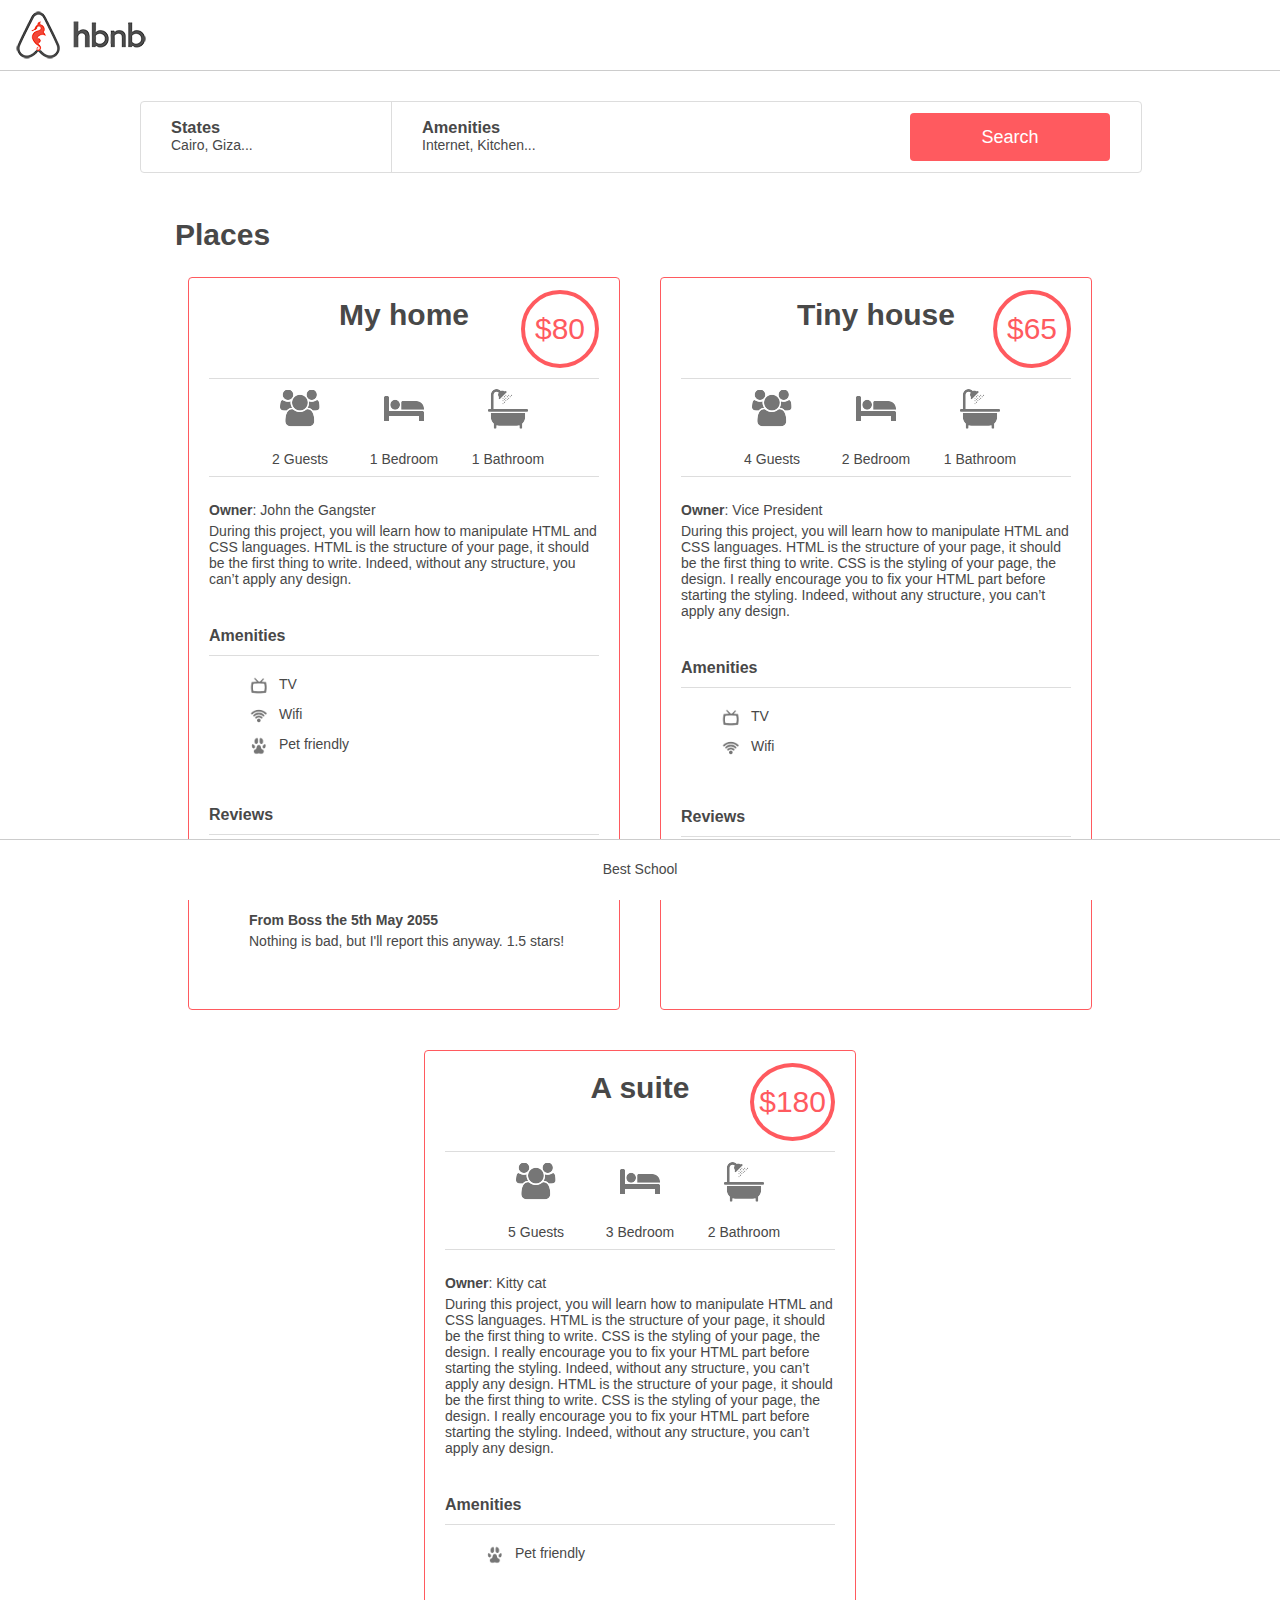
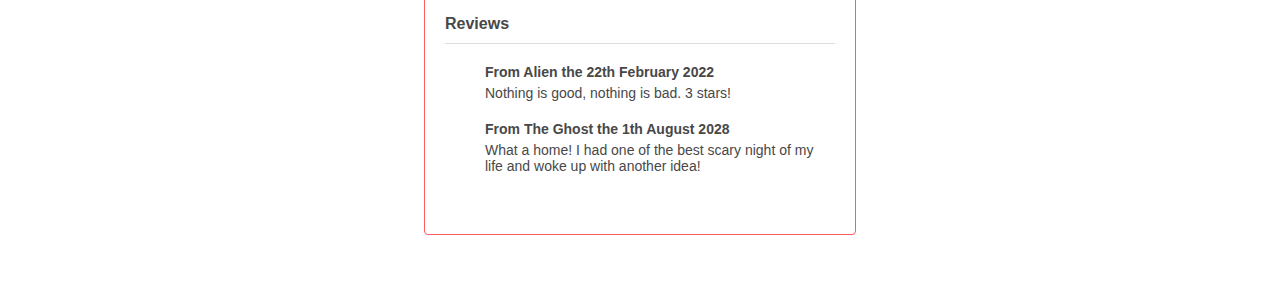
<file: web_static/index.html>
<!DOCTYPE html>
<html lang="en">

<head>
  <link rel="stylesheet" href="styles/common.css">
  <link rel="stylesheet" href="styles/header.css">
  <link rel="stylesheet" href="styles/footer.css">
  <link rel="stylesheet" href="styles/filters.css">
  <link rel="stylesheet" href="styles/places.css">
  <link rel="icon" href="images/icon.png">
  <meta charset="UTF-8">
  <meta name="viewport" content="width=device-width, initial-scale=1.0">
  <title>AirBnB Clone</title>
</head>

<body>
  <header>
    <div class="website_logo"></div>
  </header>

  <div class="container">
    <section class="filters">
      <div class="locations">
        <h3>States</h3>
        <h4>Cairo, Giza...</h4>
        <ul class="popover">
          <li><h2>Cairo</h2>
            <ul class="popover-subcontent">
              <li>Salah El Din Citadel</li>
              <li>Khan El Khalili</li>
            </ul>
          </li>
          <li>
            <h2>Giza</h2>
            <ul class="popover-subcontent">
              <li>Pyramids</li>
              <li>Sphinx</li>
            </ul>
          </li>
        </ul>
      </div>

      <div class="amenities">
        <h3>Amenities</h3>
        <h4>Internet, Kitchen...</h4>
        <ul class="popover">
          <li>
            <h4>Internet</h4>
          </li>
          <li>
            <h4>Kitchen</h4>
          </li>
          <li>
            <h4>TV</h4>
          </li>
          <li>
            <h4>Iron</h4>
          </li>
        </ul>
      </div>

      <button>Search</button>
    </section>

    <section class="places">
      <h1>Places</h1>
      <article>
        <div class="headline">
          <h2 class="article_title">My home</h2>
          <div class="price_by_night">$80</div>
        </div>
        <div class="information">
          <div class="max_guest">
            <div class="guest_icon"></div>
            <p>2 Guests</p>
          </div>
          <div class="number_rooms">
            <div class="bed_icon"></div>
            <p>1 Bedroom</p>
          </div>
           <div class="number_bathrooms">
            <div class="bath_icon"></div>
            <p>1 Bathroom</p>
          </div>
        </div>
        <div class="user"><b>Owner</b>: John the Gangster</div>
        <div class="description">
          During this project, you will learn how to manipulate HTML and CSS languages. HTML is the structure of your page, it should be the first thing to write. Indeed, without any structure, you can’t apply any design.
                  </div>
        <div class="amenities">
          <h2 class="article_subtitle">Amenities</h2>
          <ul>
            <li><div class="tv_icon"></div>TV</li>
            <li><div class="wifi_icon"></div>Wifi</li>
            <li><div class="pet_icon"></div>Pet friendly</li>
          </ul>
        </div>
        <div class="reviews">
          <h2 class="article_subtitle">Reviews</h2>
          <ul>
            <li>
              <div class="review_item">
                <h3>From Gangster the 3rd April 2034</h3>
                <p class="review_text">The desert jungle was amazing. 5 stars!</p>
              </div>
            </li>
            <li>
              <div class="review_item">
                <h3>From Boss the 5th May 2055</h3>
                <p class="review_text">Nothing is bad, but I'll report this anyway. 1.5 stars!</p>
              </div>
            </li>
          </ul>
        </div>
      </article>
      <article>
        <div class="headline">
          <h2 class="article_title">Tiny house</h2>
          <div class="price_by_night">$65</div>
        </div>
        <div class="information">
                      <div class="max_guest">
                          <div class="guest_icon"></div>
                          <p>4 Guests</p>
                      </div>
                      <div class="number_rooms">
                          <div class="bed_icon"></div>
                          <p>2 Bedroom</p>
                      </div>
                       <div class="number_bathrooms">
                          <div class="bath_icon"></div>
                          <p>1 Bathroom</p>
                      </div>
                  </div>
        <div class="user"><b>Owner</b>: Vice President</div>
        <div class="description">
          During this project, you will learn how to manipulate HTML and CSS languages. HTML is the structure of your page, it should be the first thing to write. CSS is the styling of your page, the design. I really encourage you to fix your HTML part before starting the styling. Indeed, without any structure, you can’t apply any design.
        </div>
        <div class="amenities">
                      <h2 class="article_subtitle">Amenities</h2>
                      <ul>
                          <li><div class="tv_icon"></div>TV</li>
                          <li><div class="wifi_icon"></div>Wifi</li>
                      </ul>
                  </div>
                  <div class="reviews">
                      <h2 class="article_subtitle">Reviews</h2>
                      <ul>
                          <li>
              <div class="review_item">
                                <h3>From Snoop Wolf the 13th October 2023</h3>
                                <p class="review_text">I'm coming to you. 4 stars!</p>
              </div>
                          </li>
                      </ul>
                  </div>
      </article>
      <article>
        <div class="headline">
          <h2 class="article_title">A suite</h2>
          <div class="price_by_night">$180</div>
        </div>
        <div class="information">
                      <div class="max_guest">
                          <div class="guest_icon"></div>
                          <p>5 Guests</p>
                      </div>
                      <div class="number_rooms">
                          <div class="bed_icon"></div>
                          <p>3 Bedroom</p>
                      </div>
                       <div class="number_bathrooms">
                          <div class="bath_icon"></div>
                          <p>2 Bathroom</p>
                      </div>
                  </div>
        <div class="user"><b>Owner</b>: Kitty cat</div>
        <div class="description">
          During this project, you will learn how to manipulate HTML and CSS languages.
          HTML is the structure of your page, it should be the first thing to write.
          CSS is the styling of your page, the design. I really encourage you to fix your HTML part before
          starting the styling.
          Indeed, without any structure, you can’t apply any design.
          HTML is the structure of your page, it should be the first thing to write.
          CSS is the styling of your page, the design. I really encourage you to fix your HTML part before
          starting the styling.
          Indeed, without any structure, you can’t apply any design.
        </div>
        <div class="amenities">
                      <h2 class="article_subtitle">Amenities</h2>
                      <ul>
                          <li><div class="pet_icon"></div>Pet friendly</li>
                      </ul>
                  </div>
                  <div class="reviews">
                      <h2 class="article_subtitle">Reviews</h2>
                      <ul>
                          <li>
              <div class="review_item">
                                <h3>From Alien the 22th February 2022</h3>
                                <p class="review_text">Nothing is good, nothing is bad. 3 stars!</p>
              </div>
                          </li>
                          <li>
              <div class="review_item">
                                <h3>From The Ghost the 1th August 2028</h3>
                                <p class="review_text">What a home! I had one of the best scary night of my life and woke up with another idea!</p>
              </div>
                          </li>
                      </ul>
                  </div>
      </article>
    </section>
  </div>

  <footer>
    <p>Best School</p>
  </footer>
</body>

</html>
</file>
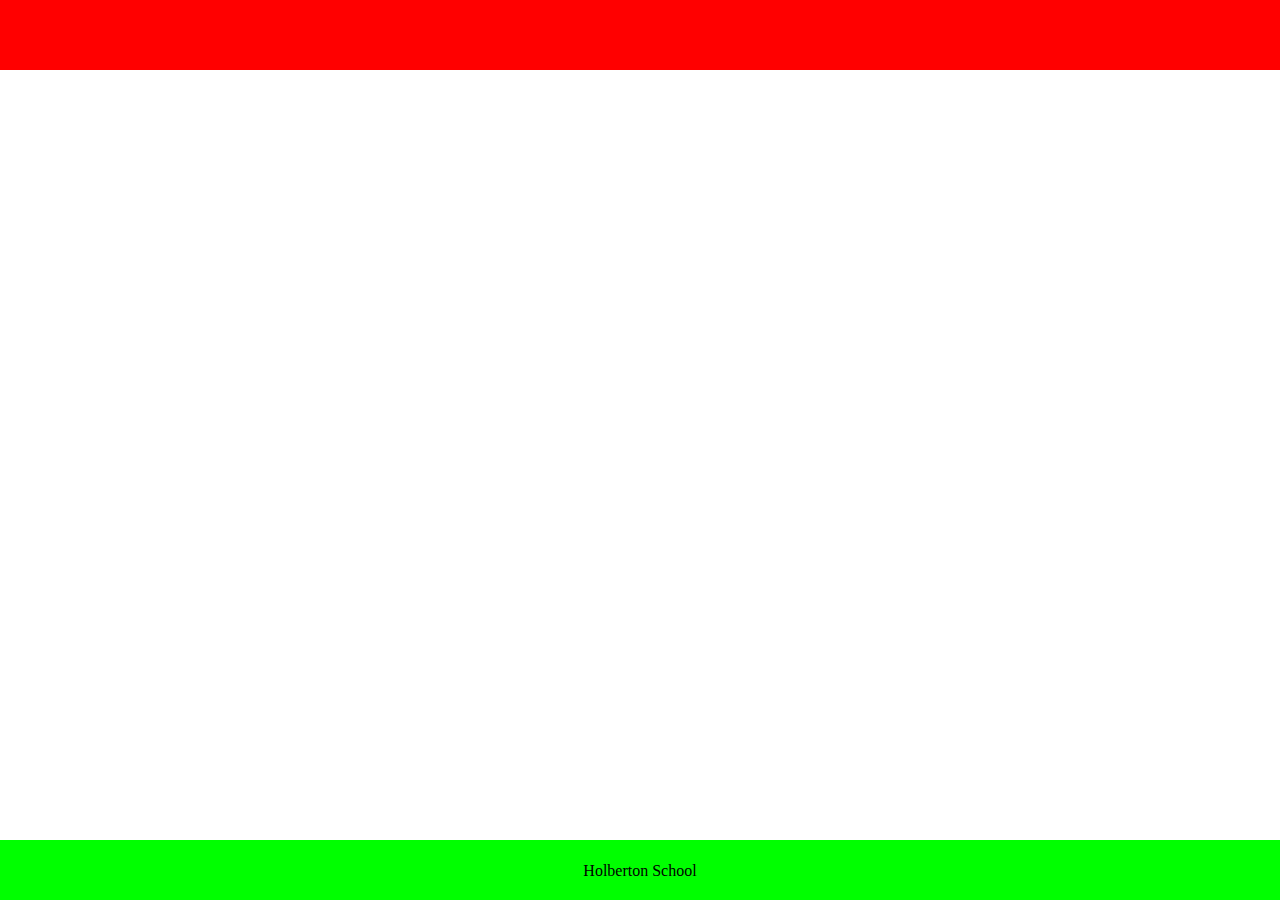
<file: web_static/0-index.html>
<!DOCTYPE html>
<html lang="en">
	<head>
		<title>AirBnB clone</title>
	</head>
    <body style="margin:0px;padding:0px;">
		<header style="background-color:#FF0000;height:70px;width:100%;">
		</header>

		<footer style="position:fixed;bottom:0;background-color:#00FF00;height:60px;width:100%;text-align:center;line-height:30px;">
			<p>Holberton School</p>
		</footer>
	</body>
</html>
</file>
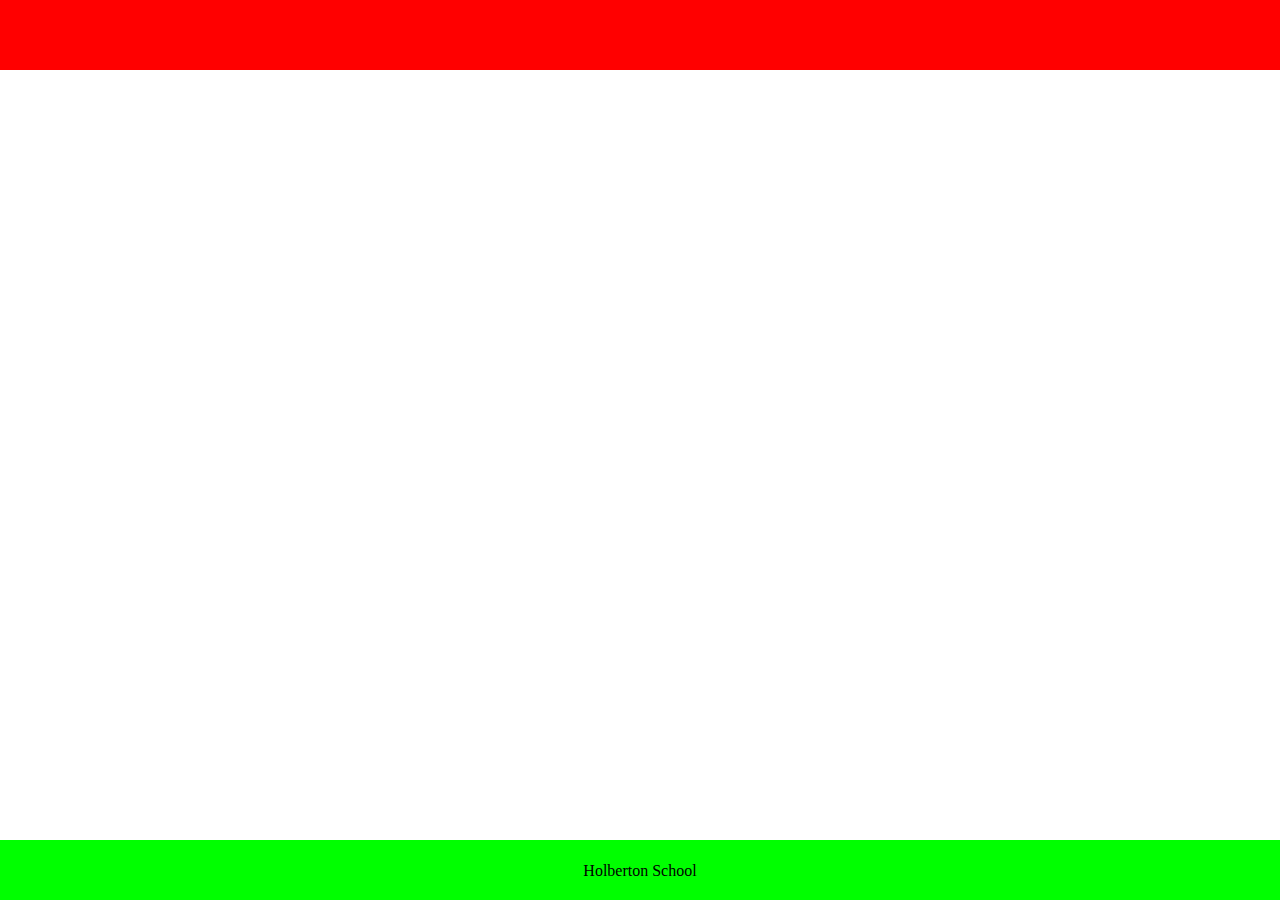
<file: web_static/1-index.html>
<!DOCTYPE html>
<html lang="en">
	<head>
		<title>AirBnB clone</title>
		<style>

			body {margin:0px;padding:0px;}
			header {background-color:#FF0000;height:70px;width:100%;}
			footer {position:fixed;bottom:0;background-color:#00FF00;height:60px;width:100%;text-align:center;line-height:30px;}

		</style>
	</head>
    <body>
		<header>
		</header>

		<footer>
			<p>Holberton School</p>
		</footer>
	</body>
</html>
</file>
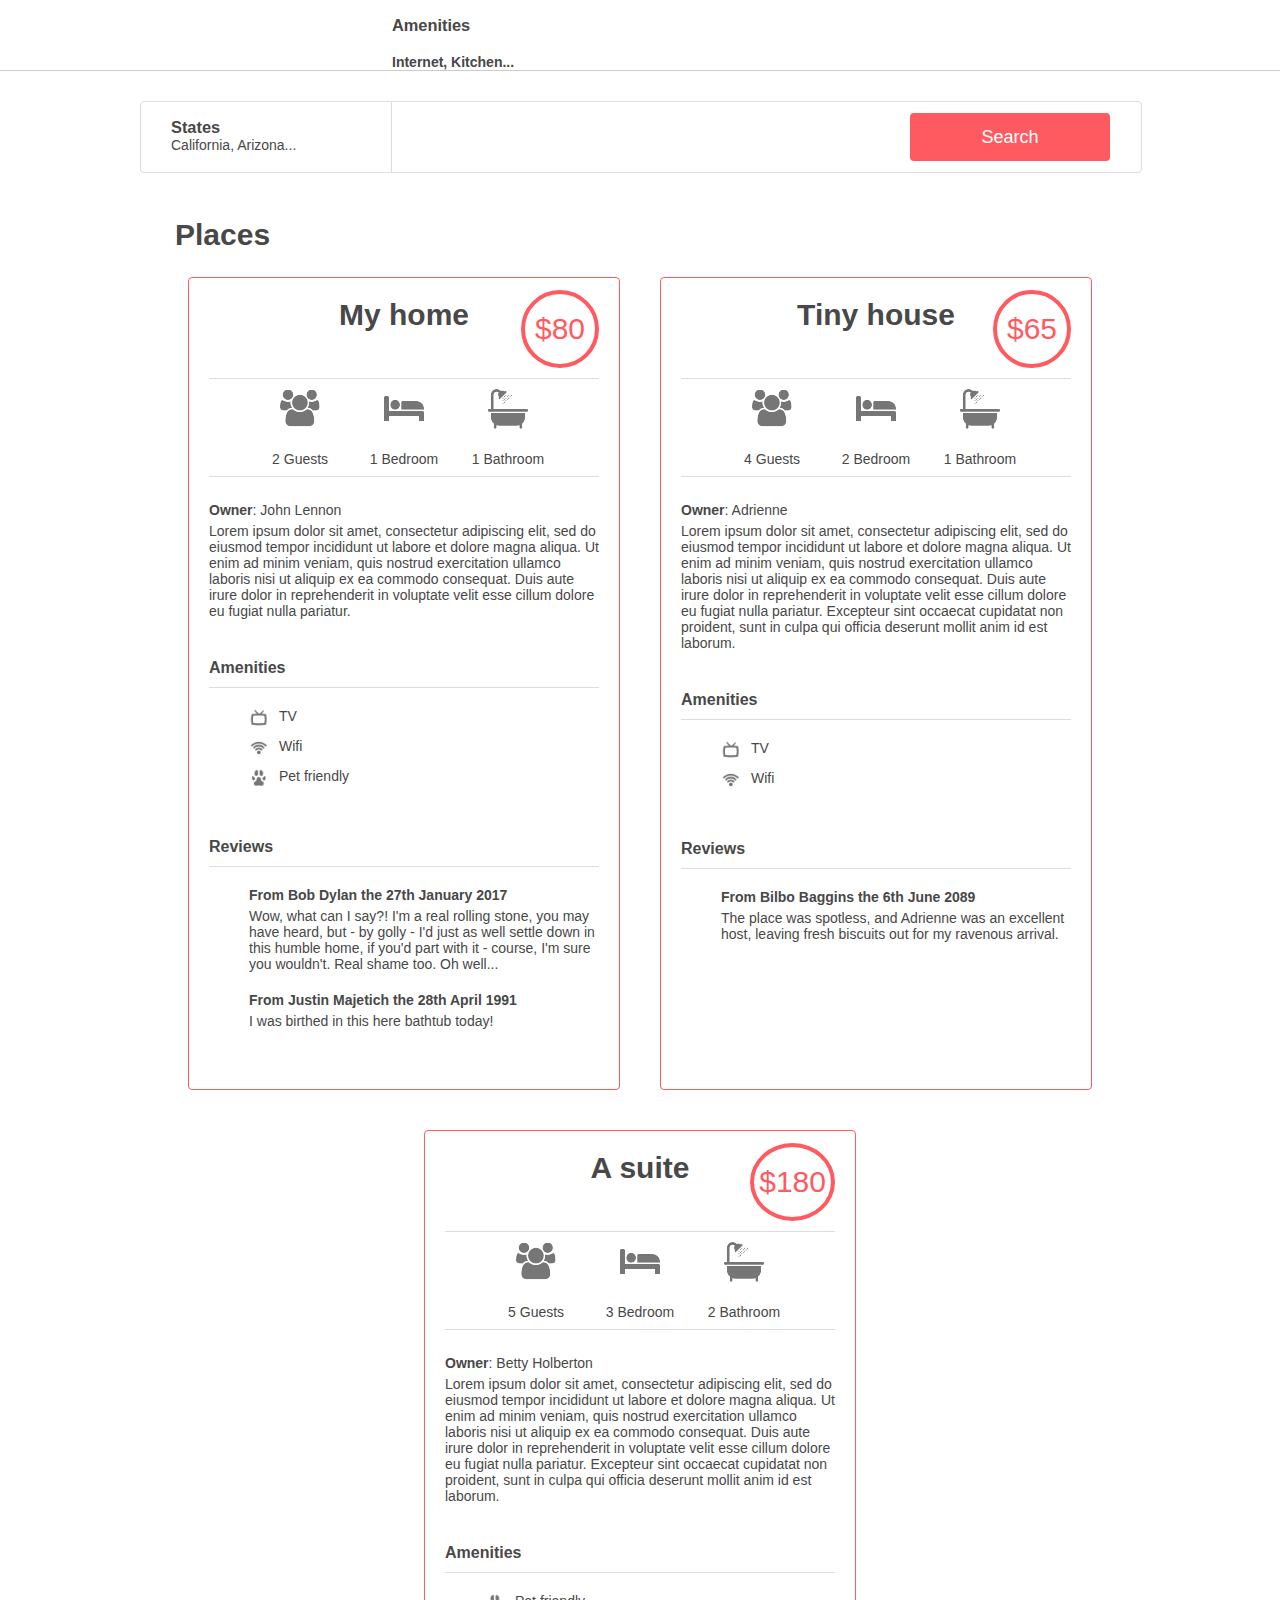
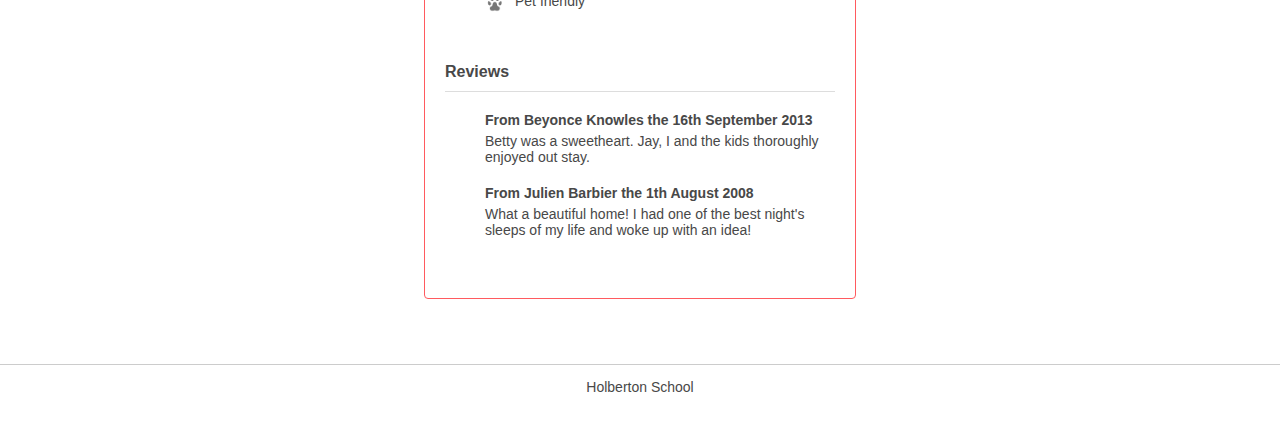
<file: web_static/100-index.html>
<!DOCTYPE html>
<html lang="en">
	<head>
		<title>AirBnB clone</title>

		<link rel="shortcut icon" href="images/icon.ico" >

		<link rel="stylesheet" href="styles/4-common.css"/>
		<link rel="stylesheet" href="styles/3-header.css"/>
		<link rel="stylesheet" href="styles/3-footer.css"/>
		<link rel="stylesheet" href="styles/6-filters.css"/>
		<link rel="stylesheet" href="styles/100-places.css"/>
	</head>
    <body>
		<header>
			<div id="header_logo"></div>
		</header>
		<div class="container">
			<section class="filters">
				<button>Search</button>
				<div class="locations">
					<h3>States</h3>
					<h4>California, Arizona...</h4>
					<ul class="popover">
						<li><h2>Arizona</h2>
							<ul>
								<li><h4>Page</h4></li>
								<li><h4>Page2</h4></li>
							</ul></li>
						<li><h2>California</h2>
							<ul>
								<li><h4>San Francisco</h4></li>
								<li><h4>Los Altos</h4></li>
							</ul></li>
					</ul>
				</div>
				<div class="filter_amenities">
					<h3>Amenities</h3>
					<h4>Internet, Kitchen...</h4>
					<ul class="popover">
						<li><h4>Internet</h4></li>
						<li><h4>TV</h4></li>
						<li><h4>Kitchen</h4></li>
						<li><h4>Iron</h4></li>
					</ul>
				</div>

			</section>
			<section class="places">
				<h1>Places</h1>
				<article>
					<div class="headline">
						<h2 class="article_title">My home</h2>
						<div class="price_by_night">$80</div>
					</div>
					<div class="information">
						<div class="max_guest">
							<div class="guest_icon"></div>
							<p>2 Guests</p>
						</div>
						<div class="number_rooms">
							<div class="bed_icon"></div>
							<p>1 Bedroom</p>
						</div>
						 <div class="number_bathrooms">
							<div class="bath_icon"></div>
							<p>1 Bathroom</p>
						</div>
					</div>
					<div class="user"><b>Owner</b>: John Lennon</div>
					<div class="description">
                        Lorem ipsum dolor sit amet, consectetur adipiscing elit, sed do eiusmod tempor incididunt ut labore et dolore magna aliqua. Ut enim ad minim veniam, quis nostrud exercitation ullamco laboris nisi ut aliquip ex ea commodo consequat. Duis aute irure dolor in reprehenderit in voluptate velit esse cillum dolore eu fugiat nulla pariatur.
                    </div>
					<div class="amenities">
						<h2 class="article_subtitle">Amenities</h2>
						<ul>
							<li><div class="tv_icon"></div>TV</li>
							<li><div class="wifi_icon"></div>Wifi</li>
							<li><div class="pet_icon"></div>Pet friendly</li>
						</ul>
					</div>
					<div class="reviews">
						<h2 class="article_subtitle">Reviews</h2>
						<ul>
							<li>
								<div class="review_item">
									<h3>From Bob Dylan the 27th January 2017</h3>
									<p class="review_text">Wow, what can I say?! I'm a real rolling stone, you may have heard, but - by golly - I'd just as well settle down in this humble home, if you'd part with it - course, I'm sure you wouldn't. Real shame too. Oh well...</p>
								</div>
							</li>
							<li>
								<div class="review_item">
									<h3>From Justin Majetich the 28th April 1991</h3>
									<p class="review_text">I was birthed in this here bathtub today!</p>
								</div>
							</li>
						</ul>
					</div>
				</article>
				<article>
					<div class="headline">
						<h2 class="article_title">Tiny house</h2>
						<div class="price_by_night">$65</div>
					</div>
					<div class="information">
                        <div class="max_guest">
                            <div class="guest_icon"></div>
                            <p>4 Guests</p>
                        </div>
                        <div class="number_rooms">
                            <div class="bed_icon"></div>
                            <p>2 Bedroom</p>
                        </div>
                         <div class="number_bathrooms">
                            <div class="bath_icon"></div>
                            <p>1 Bathroom</p>
                        </div>
                    </div>
					<div class="user"><b>Owner</b>: Adrienne</div>
					<div class="description">
                        Lorem ipsum dolor sit amet, consectetur adipiscing elit, sed do eiusmod tempor incididunt ut labore et dolore magna aliqua. Ut enim ad minim veniam, quis nostrud exercitation ullamco laboris nisi ut aliquip ex ea commodo consequat. Duis aute irure dolor in reprehenderit in voluptate velit esse cillum dolore eu fugiat nulla pariatur. Excepteur sint occaecat cupidatat non proident, sunt in culpa qui officia deserunt mollit anim id est laborum.
                    </div>
					<div class="amenities">
                        <h2 class="article_subtitle">Amenities</h2>
                        <ul>
                            <li><div class="tv_icon"></div>TV</li>
                            <li><div class="wifi_icon"></div>Wifi</li>
                        </ul>
                    </div>
                    <div class="reviews">
                        <h2 class="article_subtitle">Reviews</h2>
                        <ul>
                            <li>
								<div class="review_item">
                                	<h3>From Bilbo Baggins the 6th June 2089</h3>
                                	<p class="review_text">The place was spotless, and Adrienne was an excellent host, leaving fresh biscuits out for my ravenous arrival.</p>
								</div>
                            </li>
                        </ul>
                    </div>
				</article>
				<article>
					<div class="headline">
						<h2 class="article_title">A suite</h2>
						<div class="price_by_night">$180</div>
					</div>
					<div class="information">
                        <div class="max_guest">
                            <div class="guest_icon"></div>
                            <p>5 Guests</p>
                        </div>
                        <div class="number_rooms">
                            <div class="bed_icon"></div>
                            <p>3 Bedroom</p>
                        </div>
                         <div class="number_bathrooms">
                            <div class="bath_icon"></div>
                            <p>2 Bathroom</p>
                        </div>
                    </div>
					<div class="user"><b>Owner</b>: Betty Holberton</div>
					<div class="description">
						Lorem ipsum dolor sit amet, consectetur adipiscing elit, sed do eiusmod tempor incididunt ut labore et dolore magna aliqua. Ut enim ad minim veniam, quis nostrud exercitation ullamco laboris nisi ut aliquip ex ea commodo consequat. Duis aute irure dolor in reprehenderit in voluptate velit esse cillum dolore eu fugiat nulla pariatur. Excepteur sint occaecat cupidatat non proident, sunt in culpa qui officia deserunt mollit anim id est laborum.
					</div>
					<div class="amenities">
                        <h2 class="article_subtitle">Amenities</h2>
                        <ul>
                            <li><div class="pet_icon"></div>Pet friendly</li>
                        </ul>
                    </div>
                    <div class="reviews">
                        <h2 class="article_subtitle">Reviews</h2>
                        <ul>
                            <li>
								<div class="review_item">
                                	<h3>From Beyonce Knowles the 16th September 2013</h3>
                                	<p class="review_text">Betty was a sweetheart. Jay, I and the kids thoroughly enjoyed out stay.</p>
								</div>
                            </li>
                            <li>
								<div class="review_item">
                                	<h3>From Julien Barbier the 1th August 2008</h3>
                                	<p class="review_text">What a beautiful home! I had one of the best night's sleeps of my life and woke up with an idea!</p>
								</div>
                            </li>
                        </ul>
                    </div>
				</article>
			</section>
		</div>
		<footer>
			<p>Holberton School</p>
		</footer>
	</body>
</html>
</file>
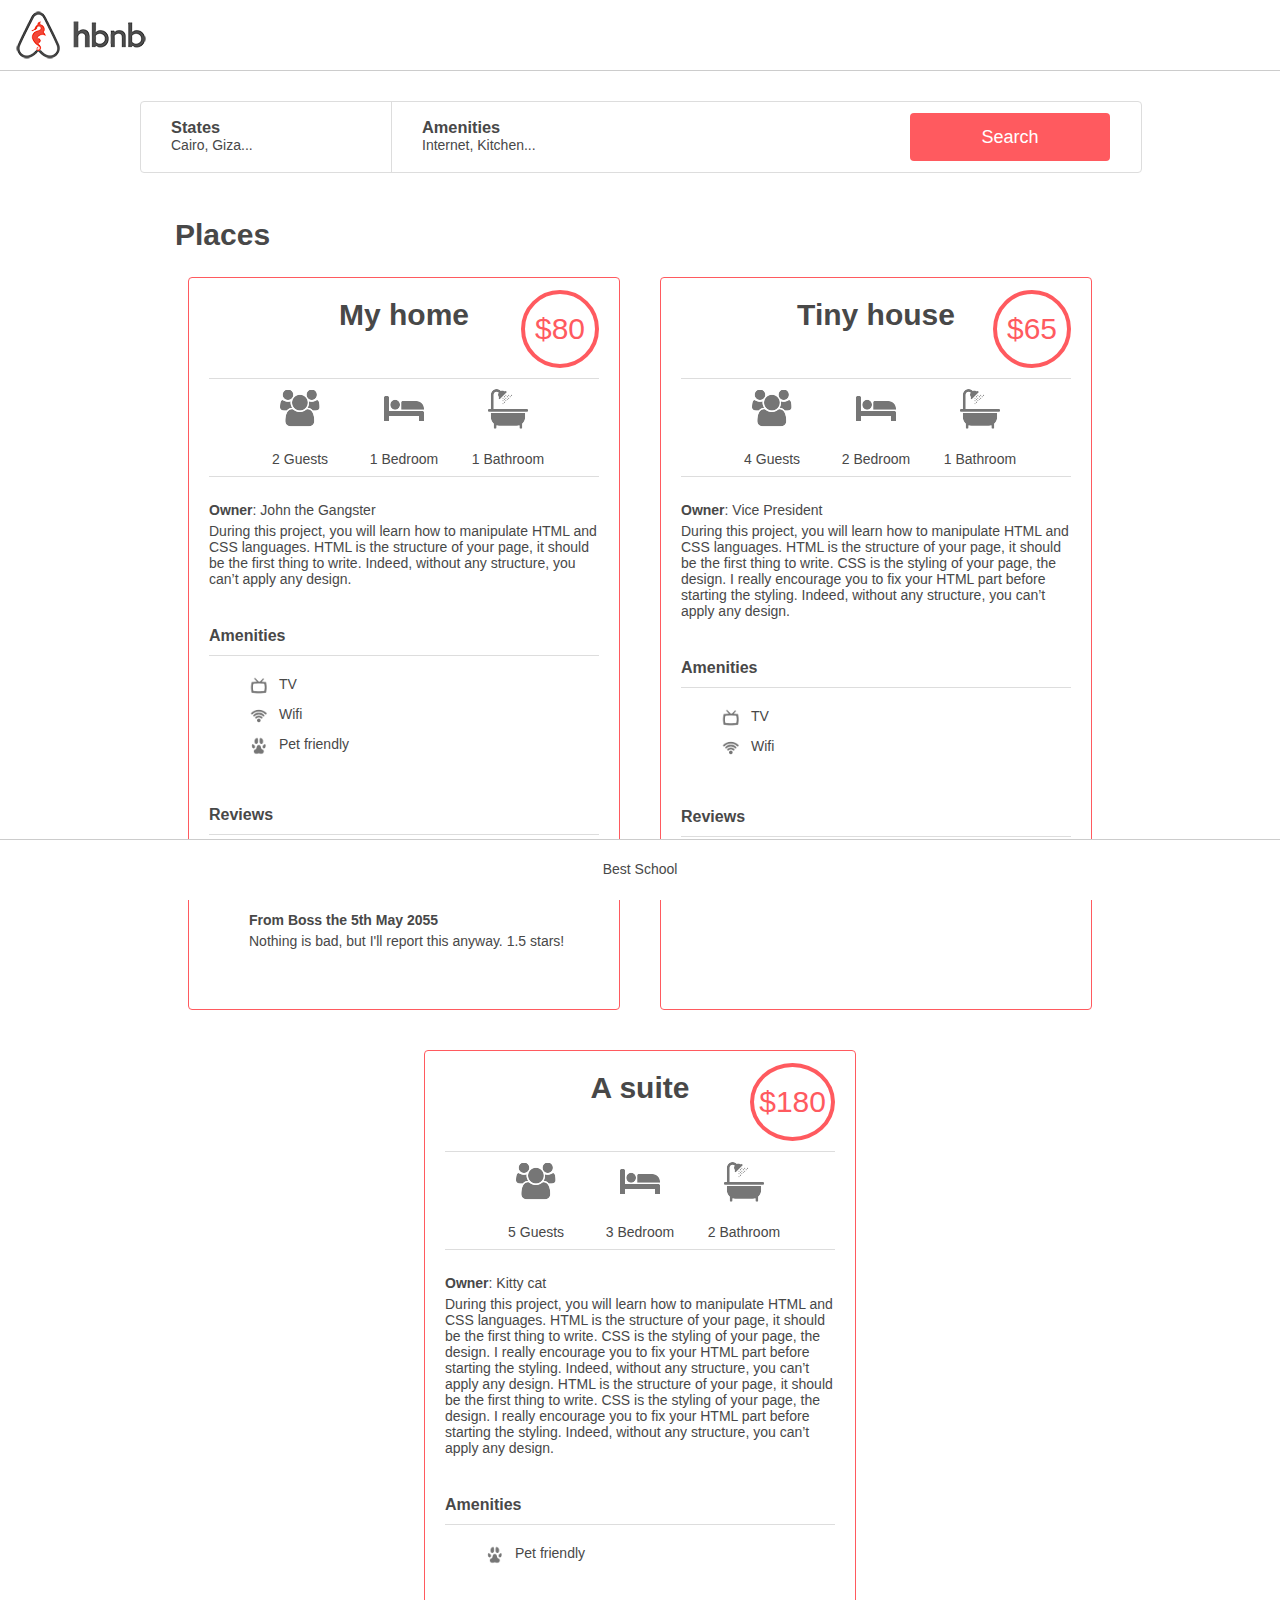
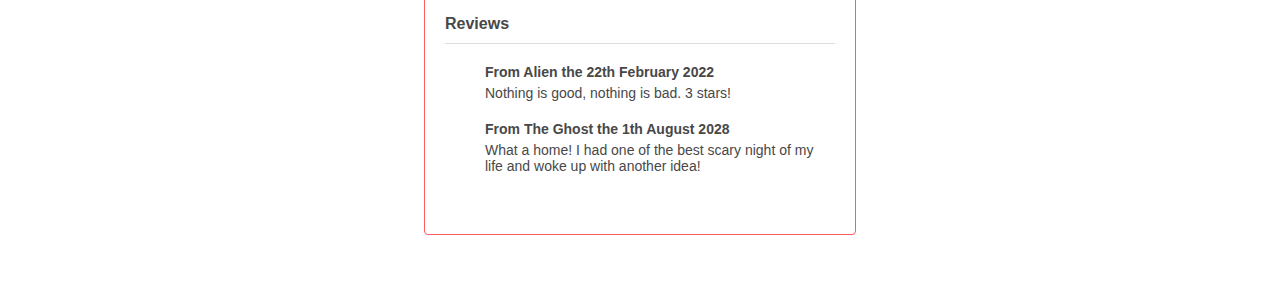
<file: web_static/103-index.html>
<!DOCTYPE html>
<html lang="en">

<head>
  <link rel="stylesheet" href="styles/4-common.css"/>
		<link rel="stylesheet" href="styles/3-header.css"/>
		<link rel="stylesheet" href="styles/3-footer.css"/>
		<link rel="stylesheet" href="styles/6-filters.css"/>
		<link rel="stylesheet" href="styles/103-places.css"/>
  <link rel="icon" href="images/icon.png">
  <meta charset="UTF-8">
  <meta name="viewport" content="width=device-width, initial-scale=1.0">
  <title>AirBnB Clone</title>
</head>

<body>
  <header>
    <div class="website_logo"></div>
  </header>

  <div class="container">
    <section class="filters">
      <div class="locations">
        <h3>States</h3>
        <h4>Cairo, Giza...</h4>
        <ul class="popover">
          <li><h2>Cairo</h2>
            <ul class="popover-subcontent">
              <li>Salah El Din Citadel</li>
              <li>Khan El Khalili</li>
            </ul>
          </li>
          <li>
            <h2>Giza</h2>
            <ul class="popover-subcontent">
              <li>Pyramids</li>
              <li>Sphinx</li>
            </ul>
          </li>
        </ul>
      </div>

      <div class="amenities">
        <h3>Amenities</h3>
        <h4>Internet, Kitchen...</h4>
        <ul class="popover">
          <li>
            <h4>Internet</h4>
          </li>
          <li>
            <h4>Kitchen</h4>
          </li>
          <li>
            <h4>TV</h4>
          </li>
          <li>
            <h4>Iron</h4>
          </li>
        </ul>
      </div>

      <button>Search</button>
    </section>

    <section class="places">
      <h1>Places</h1>
      <article>
        <div class="headline">
          <h2 class="article_title">My home</h2>
          <div class="price_by_night">$80</div>
        </div>
        <div class="information">
          <div class="max_guest">
            <div class="guest_icon"></div>
            <p>2 Guests</p>
          </div>
          <div class="number_rooms">
            <div class="bed_icon"></div>
            <p>1 Bedroom</p>
          </div>
           <div class="number_bathrooms">
            <div class="bath_icon"></div>
            <p>1 Bathroom</p>
          </div>
        </div>
        <div class="user"><b>Owner</b>: John the Gangster</div>
        <div class="description">
          During this project, you will learn how to manipulate HTML and CSS languages. HTML is the structure of your page, it should be the first thing to write. Indeed, without any structure, you can’t apply any design.
                  </div>
        <div class="amenities">
          <h2 class="article_subtitle">Amenities</h2>
          <ul>
            <li><div class="tv_icon"></div>TV</li>
            <li><div class="wifi_icon"></div>Wifi</li>
            <li><div class="pet_icon"></div>Pet friendly</li>
          </ul>
        </div>
        <div class="reviews">
          <h2 class="article_subtitle">Reviews</h2>
          <ul>
            <li>
              <div class="review_item">
                <h3>From Gangster the 3rd April 2034</h3>
                <p class="review_text">The desert jungle was amazing. 5 stars!</p>
              </div>
            </li>
            <li>
              <div class="review_item">
                <h3>From Boss the 5th May 2055</h3>
                <p class="review_text">Nothing is bad, but I'll report this anyway. 1.5 stars!</p>
              </div>
            </li>
          </ul>
        </div>
      </article>
      <article>
        <div class="headline">
          <h2 class="article_title">Tiny house</h2>
          <div class="price_by_night">$65</div>
        </div>
        <div class="information">
                      <div class="max_guest">
                          <div class="guest_icon"></div>
                          <p>4 Guests</p>
                      </div>
                      <div class="number_rooms">
                          <div class="bed_icon"></div>
                          <p>2 Bedroom</p>
                      </div>
                       <div class="number_bathrooms">
                          <div class="bath_icon"></div>
                          <p>1 Bathroom</p>
                      </div>
                  </div>
        <div class="user"><b>Owner</b>: Vice President</div>
        <div class="description">
          During this project, you will learn how to manipulate HTML and CSS languages. HTML is the structure of your page, it should be the first thing to write. CSS is the styling of your page, the design. I really encourage you to fix your HTML part before starting the styling. Indeed, without any structure, you can’t apply any design.
        </div>
        <div class="amenities">
                      <h2 class="article_subtitle">Amenities</h2>
                      <ul>
                          <li><div class="tv_icon"></div>TV</li>
                          <li><div class="wifi_icon"></div>Wifi</li>
                      </ul>
                  </div>
                  <div class="reviews">
                      <h2 class="article_subtitle">Reviews</h2>
                      <ul>
                          <li>
              <div class="review_item">
                                <h3>From Snoop Wolf the 13th October 2023</h3>
                                <p class="review_text">I'm coming to you. 4 stars!</p>
              </div>
                          </li>
                      </ul>
                  </div>
      </article>
      <article>
        <div class="headline">
          <h2 class="article_title">A suite</h2>
          <div class="price_by_night">$180</div>
        </div>
        <div class="information">
                      <div class="max_guest">
                          <div class="guest_icon"></div>
                          <p>5 Guests</p>
                      </div>
                      <div class="number_rooms">
                          <div class="bed_icon"></div>
                          <p>3 Bedroom</p>
                      </div>
                       <div class="number_bathrooms">
                          <div class="bath_icon"></div>
                          <p>2 Bathroom</p>
                      </div>
                  </div>
        <div class="user"><b>Owner</b>: Kitty cat</div>
        <div class="description">
          During this project, you will learn how to manipulate HTML and CSS languages.
          HTML is the structure of your page, it should be the first thing to write.
          CSS is the styling of your page, the design. I really encourage you to fix your HTML part before
          starting the styling.
          Indeed, without any structure, you can’t apply any design.
          HTML is the structure of your page, it should be the first thing to write.
          CSS is the styling of your page, the design. I really encourage you to fix your HTML part before
          starting the styling.
          Indeed, without any structure, you can’t apply any design.
        </div>
        <div class="amenities">
                      <h2 class="article_subtitle">Amenities</h2>
                      <ul>
                          <li><div class="pet_icon"></div>Pet friendly</li>
                      </ul>
                  </div>
                  <div class="reviews">
                      <h2 class="article_subtitle">Reviews</h2>
                      <ul>
                          <li>
              <div class="review_item">
                                <h3>From Alien the 22th February 2022</h3>
                                <p class="review_text">Nothing is good, nothing is bad. 3 stars!</p>
              </div>
                          </li>
                          <li>
              <div class="review_item">
                                <h3>From The Ghost the 1th August 2028</h3>
                                <p class="review_text">What a home! I had one of the best scary night of my life and woke up with another idea!</p>
              </div>
                          </li>
                      </ul>
                  </div>
      </article>
    </section>
  </div>

  <footer>
    <p>Best School</p>
  </footer>
</body>

</html>
</file>
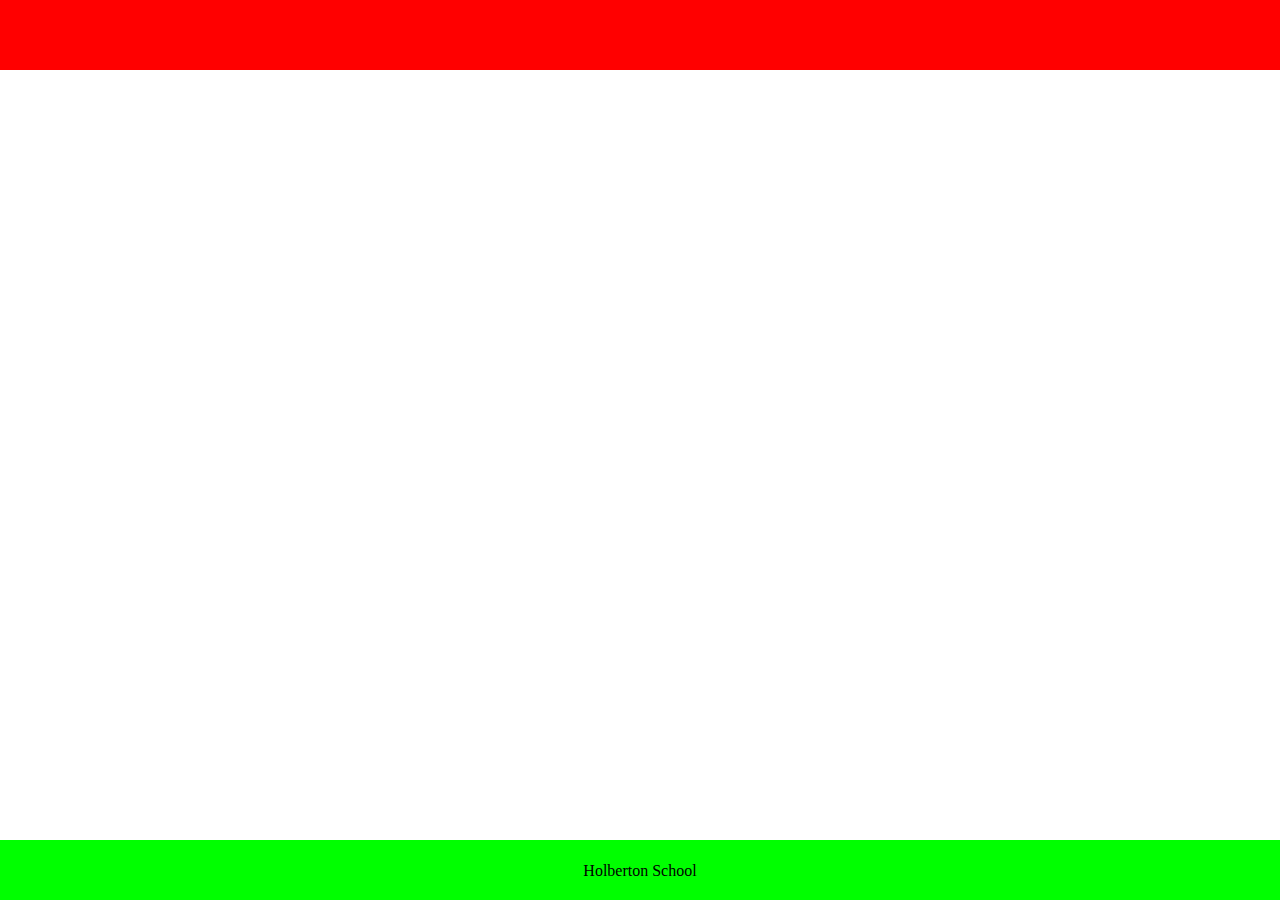
<file: web_static/2-index.html>
<!DOCTYPE html>
<html lang="en">
	<head>
		<title>AirBnB clone</title>

		<link rel="stylesheet" href="styles/2-common.css"/>
		<link rel="stylesheet" href="styles/2-header.css"/>
		<link rel="stylesheet" href="styles/2-footer.css"/>
	</head>
    <body>
		<header>
		</header>

		<footer>
			<p>Holberton School</p>
		</footer>
	</body>
</html>
</file>
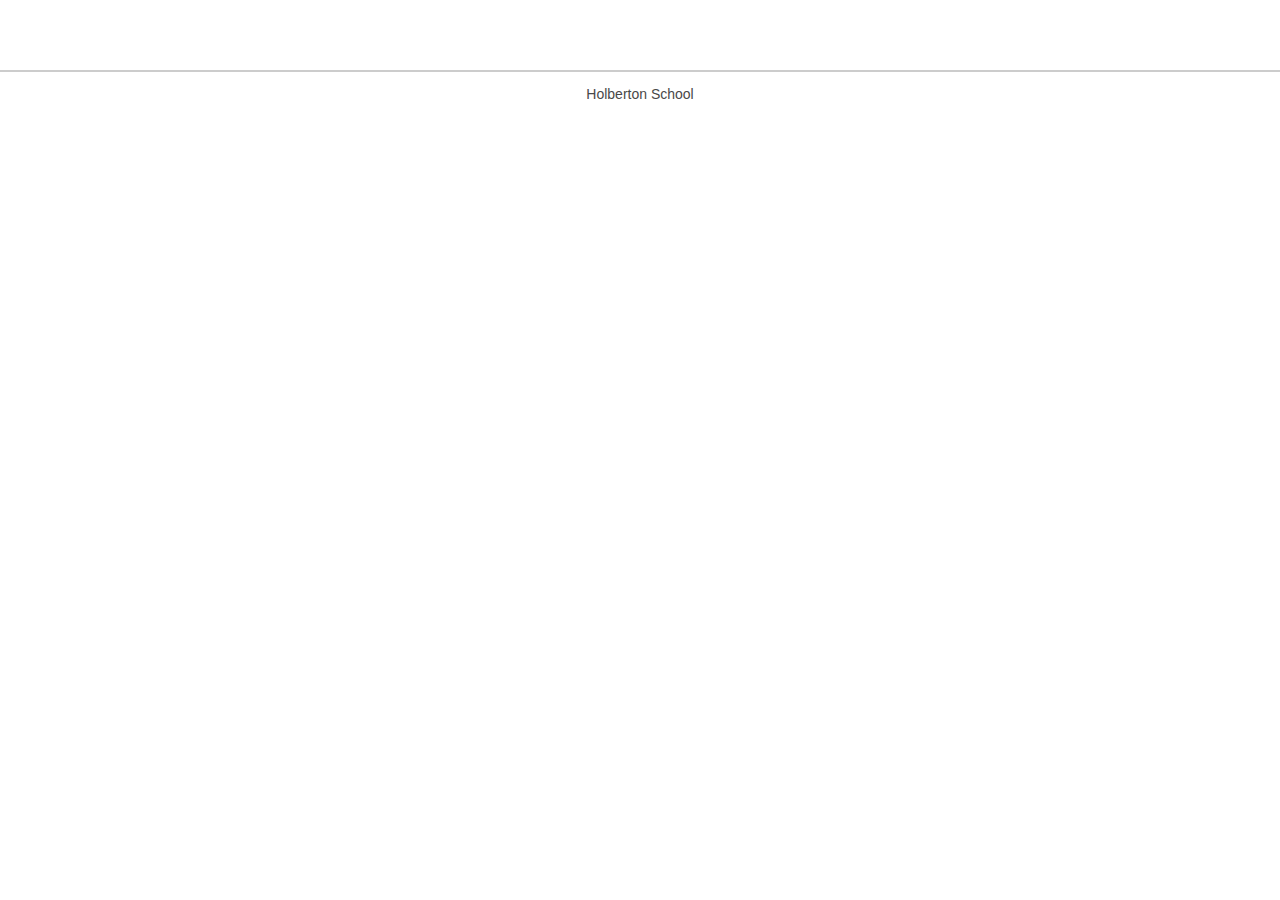
<file: web_static/3-index.html>
<!DOCTYPE html>
<html lang="en">
	<head>
		<title>AirBnB clone</title>

		<link rel="shortcut icon" href="images/icon.ico" >

		<link rel="stylesheet" href="styles/3-common.css"/>
		<link rel="stylesheet" href="styles/3-header.css"/>
		<link rel="stylesheet" href="styles/3-footer.css"/>
	</head>
    <body>
		<header>
			<div id="header_logo"></div>
		</header>

		<footer>
			<p>Holberton School</p>
		</footer>
	</body>
</html>
</file>
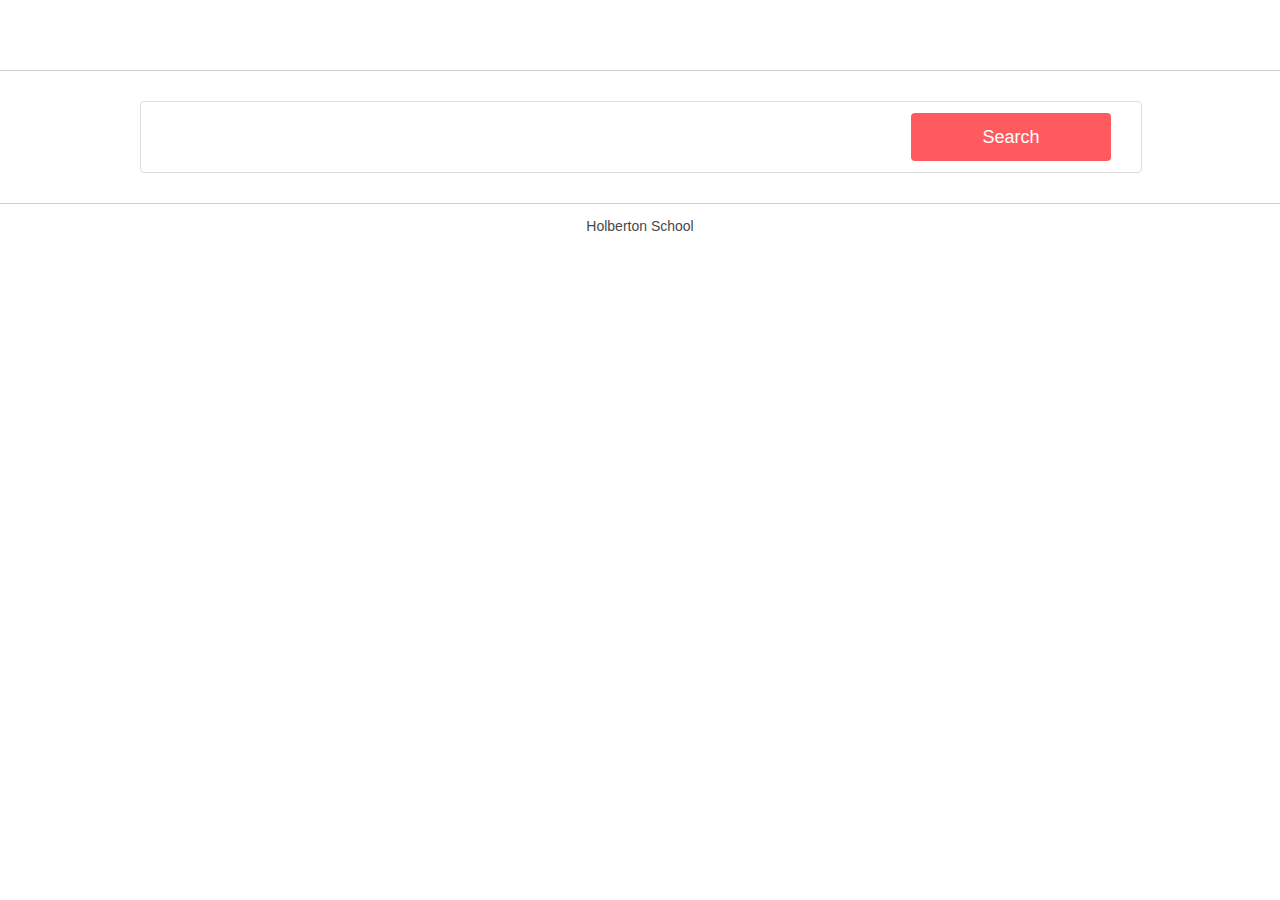
<file: web_static/4-index.html>
<!DOCTYPE html>
<html lang="en">
	<head>
		<title>AirBnB clone</title>

		<link rel="shortcut icon" href="images/icon.ico" >

		<link rel="stylesheet" href="styles/4-common.css"/>
		<link rel="stylesheet" href="styles/3-header.css"/>
		<link rel="stylesheet" href="styles/3-footer.css"/>
		<link rel="stylesheet" href="styles/4-filters.css"/>
	</head>
    <body>
		<header>
			<div id="header_logo"></div>
		</header>
		<div class="container">
			<section class="filters">
				<button>Search</button>
			</section>
		</div>
		<footer>
			<p>Holberton School</p>
		</footer>
	</body>
</html>
</file>
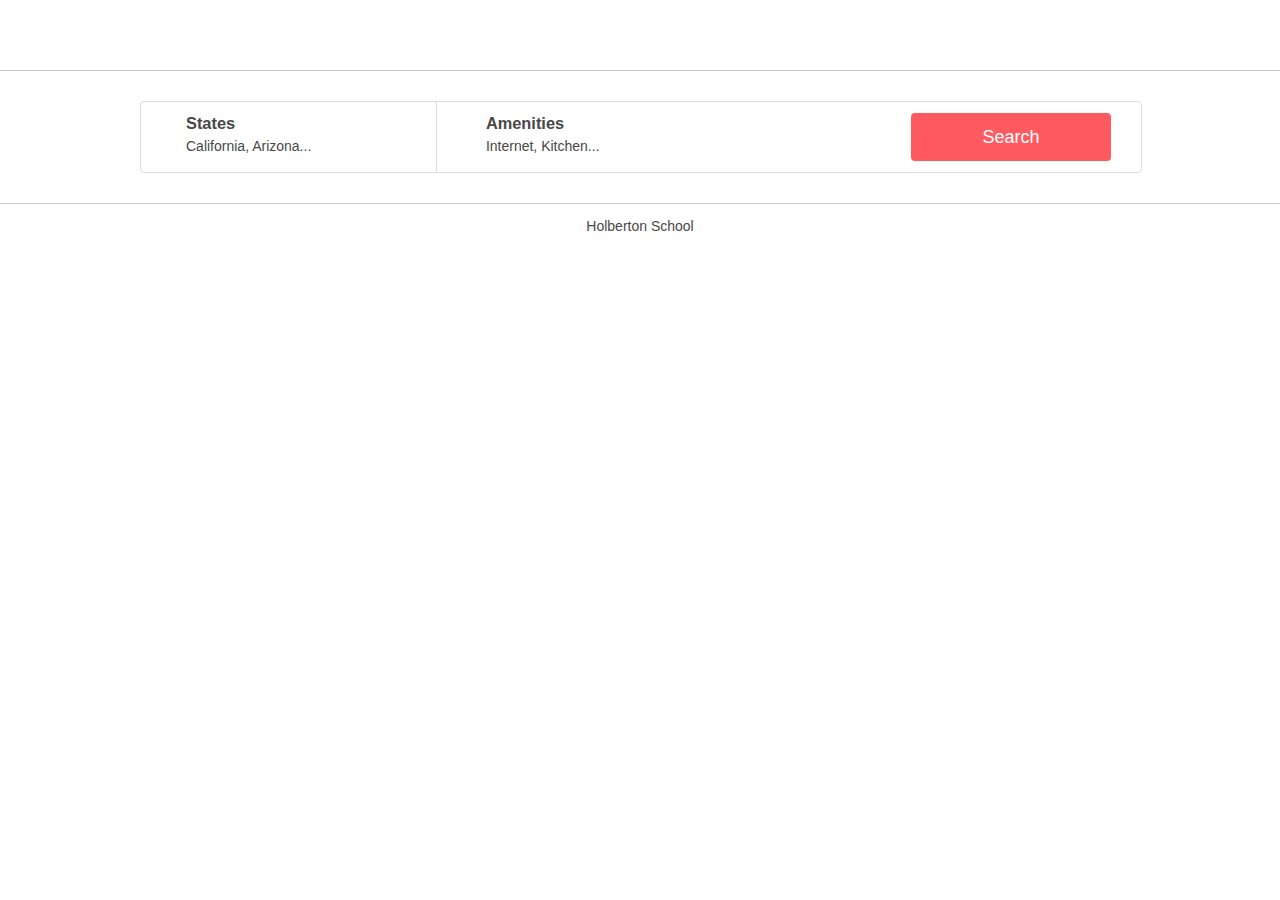
<file: web_static/5-index.html>
<!DOCTYPE html>
<html lang="en">
	<head>
		<title>AirBnB clone</title>

		<link rel="shortcut icon" href="images/icon.ico" >

		<link rel="stylesheet" href="styles/4-common.css"/>
		<link rel="stylesheet" href="styles/3-header.css"/>
		<link rel="stylesheet" href="styles/3-footer.css"/>
		<link rel="stylesheet" href="styles/5-filters.css"/>
	</head>
    <body>
		<header>
			<div id="header_logo"></div>
		</header>
		<div class="container">
			<section class="filters">
				<button>Search</button>
				<div class="locations">
					<h3>States</h3>
					<h4>California, Arizona...</h4>
				</div>
				<div class="amenities">
					<h3>Amenities</h3>
					<h4>Internet, Kitchen...</h4>
				</div>

			</section>
		</div>
		<footer>
			<p>Holberton School</p>
		</footer>
	</body>
</html>
</file>
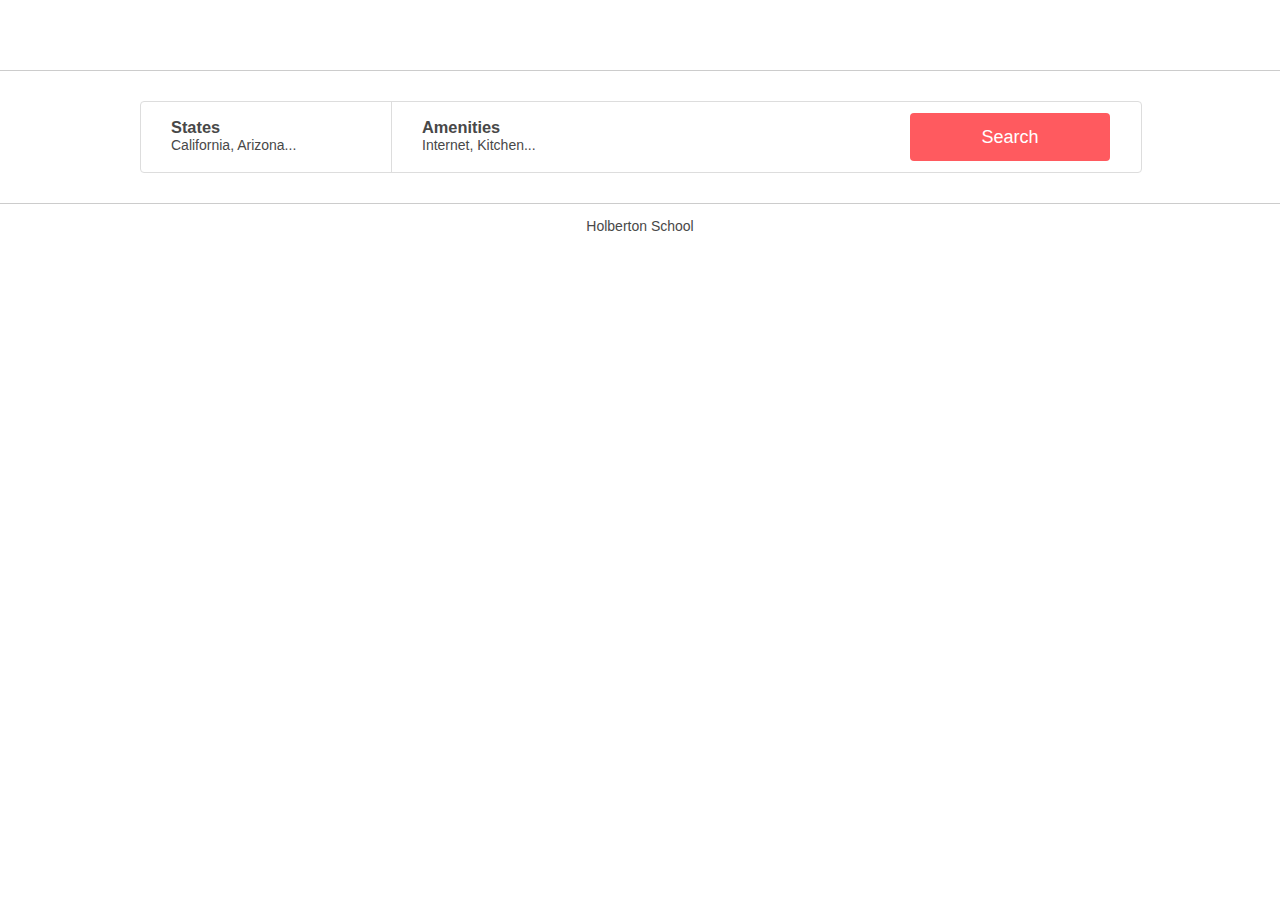
<file: web_static/6-index.html>
<!DOCTYPE html>
<html lang="en">
	<head>
		<title>AirBnB clone</title>

		<link rel="shortcut icon" href="images/icon.ico" >

		<link rel="stylesheet" href="styles/4-common.css"/>
		<link rel="stylesheet" href="styles/3-header.css"/>
		<link rel="stylesheet" href="styles/3-footer.css"/>
		<link rel="stylesheet" href="styles/6-filters.css"/>
	</head>
    <body>
		<header>
			<div id="header_logo"></div>
		</header>
		<div class="container">
			<section class="filters">
				<button>Search</button>
				<div class="locations">
					<h3>States</h3>
					<h4>California, Arizona...</h4>
					<ul class="popover">
						<li><h2>Arizona</h2>
							<ul>
								<li><h4>Page</h4></li>
								<li><h4>Page2</h4></li>
							</ul></li>
						<li><h2>California</h2>
							<ul>
								<li><h4>San Francisco</h4></li>
								<li><h4>Los Altos</h4></li>
							</ul></li>
					</ul>
				</div>
				<div class="amenities">
					<h3>Amenities</h3>
					<h4>Internet, Kitchen...</h4>
					<ul class="popover">
						<li><h4>Internet</h4></li>
						<li><h4>TV</h4></li>
						<li><h4>Kitchen</h4></li>
						<li><h4>Iron</h4></li>
					</ul>
				</div>

			</section>
		</div>
		<footer>
			<p>Holberton School</p>
		</footer>
	</body>
</html>
</file>
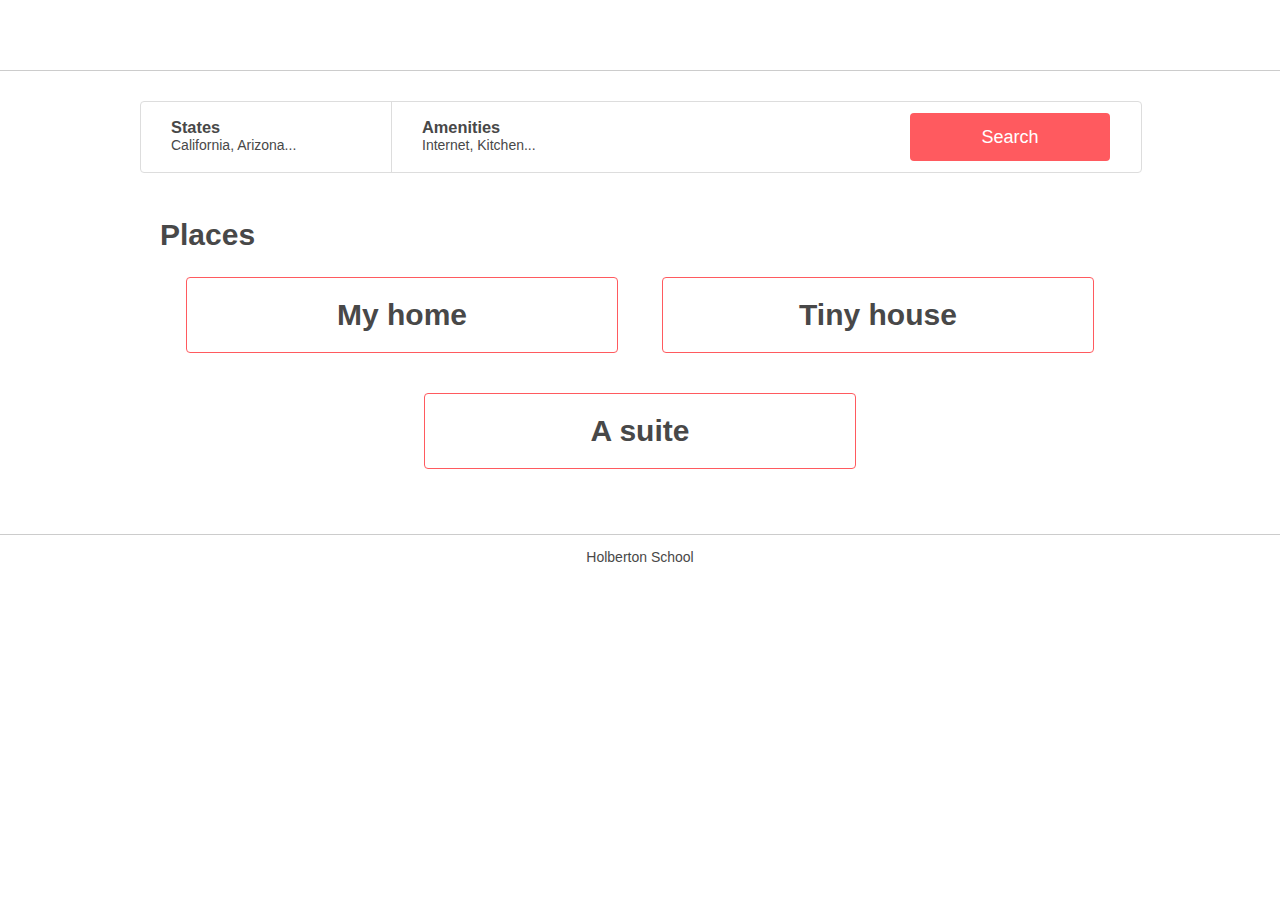
<file: web_static/7-index.html>
<!DOCTYPE html>
<html lang="en">
	<head>
		<title>AirBnB clone</title>

		<link rel="shortcut icon" href="images/icon.ico" >

		<link rel="stylesheet" href="styles/4-common.css"/>
		<link rel="stylesheet" href="styles/3-header.css"/>
		<link rel="stylesheet" href="styles/3-footer.css"/>
		<link rel="stylesheet" href="styles/6-filters.css"/>
		<link rel="stylesheet" href="styles/7-places.css"/>
	</head>
    <body>
		<header>
			<div id="header_logo"></div>
		</header>
		<div class="container">
			<section class="filters">
				<button>Search</button>
				<div class="locations">
					<h3>States</h3>
					<h4>California, Arizona...</h4>
					<ul class="popover">
						<li><h2>Arizona</h2>
							<ul>
								<li><h4>Page</h4></li>
								<li><h4>Page2</h4></li>
							</ul></li>
						<li><h2>California</h2>
							<ul>
								<li><h4>San Francisco</h4></li>
								<li><h4>Los Altos</h4></li>
							</ul></li>
					</ul>
				</div>
				<div class="amenities">
					<h3>Amenities</h3>
					<h4>Internet, Kitchen...</h4>
					<ul class="popover">
						<li><h4>Internet</h4></li>
						<li><h4>TV</h4></li>
						<li><h4>Kitchen</h4></li>
						<li><h4>Iron</h4></li>
					</ul>
				</div>

			</section>
			<section class="places">
				<h1>Places</h1>
				<article>
					<h2>My home</h2>
				</article>
				<article>
					<h2>Tiny house</h2>
				</article>
				<article>
					<h2>A suite</h2>
				</article>
			</section>
		</div>
		<footer>
			<p>Holberton School</p>
		</footer>
	</body>
</html>
</file>
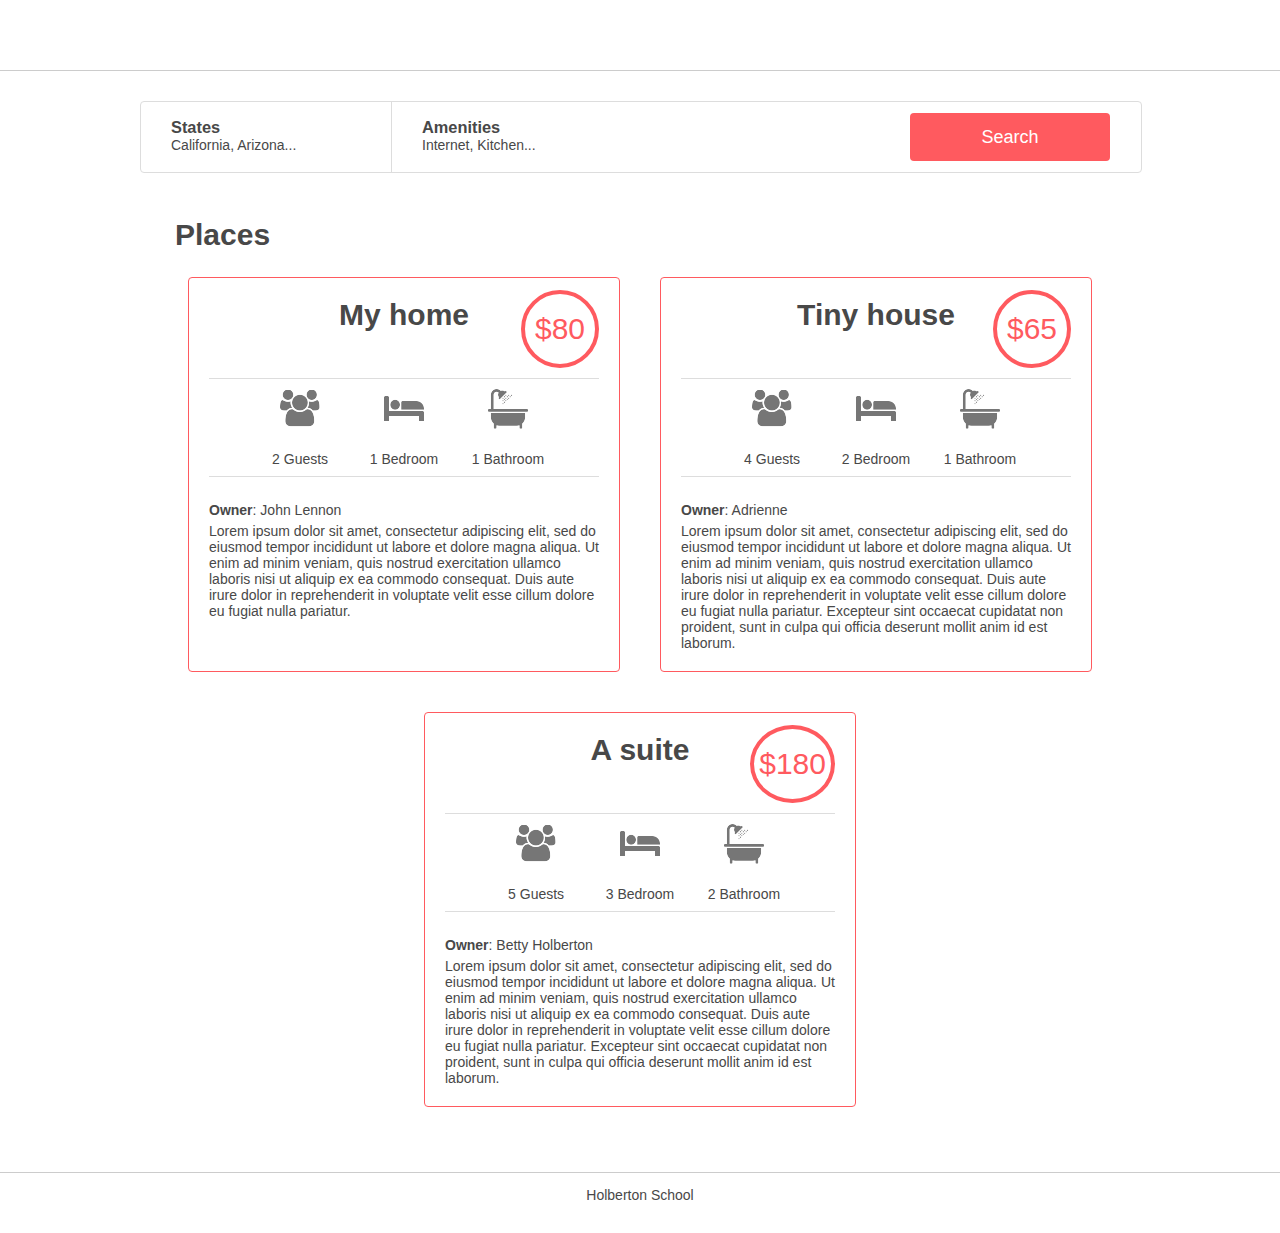
<file: web_static/8-index.html>
<!DOCTYPE html>
<html lang="en">
	<head>
		<title>AirBnB clone</title>

		<link rel="shortcut icon" href="images/icon.ico" >

		<link rel="stylesheet" href="styles/4-common.css"/>
		<link rel="stylesheet" href="styles/3-header.css"/>
		<link rel="stylesheet" href="styles/3-footer.css"/>
		<link rel="stylesheet" href="styles/6-filters.css"/>
		<link rel="stylesheet" href="styles/8-places.css"/>
	</head>
    <body>
		<header>
			<div id="header_logo"></div>
		</header>
		<div class="container">
			<section class="filters">
				<button>Search</button>
				<div class="locations">
					<h3>States</h3>
					<h4>California, Arizona...</h4>
					<ul class="popover">
						<li><h2>Arizona</h2>
							<ul>
								<li><h4>Page</h4></li>
								<li><h4>Page2</h4></li>
							</ul></li>
						<li><h2>California</h2>
							<ul>
								<li><h4>San Francisco</h4></li>
								<li><h4>Los Altos</h4></li>
							</ul></li>
					</ul>
				</div>
				<div class="amenities">
					<h3>Amenities</h3>
					<h4>Internet, Kitchen...</h4>
					<ul class="popover">
						<li><h4>Internet</h4></li>
						<li><h4>TV</h4></li>
						<li><h4>Kitchen</h4></li>
						<li><h4>Iron</h4></li>
					</ul>
				</div>

			</section>
			<section class="places">
				<h1>Places</h1>
				<article>
					<div class="headline">
						<h2>My home</h2>
						<div class="price_by_night">$80</div>
					</div>
					<div class="information">
						<div class="max_guest">
							<div class="guest_icon"></div>
							<p>2 Guests</p>
						</div>
						<div class="number_rooms">
							<div class="bed_icon"></div>
							<p>1 Bedroom</p>
						</div>
						 <div class="number_bathrooms">
							<div class="bath_icon"></div>
							<p>1 Bathroom</p>
						</div>
					</div>
					<div class="user"><b>Owner</b>: John Lennon</div>
					<div class="description">
                        Lorem ipsum dolor sit amet, consectetur adipiscing elit, sed do eiusmod tempor incididunt ut labore et dolore magna aliqua. Ut enim ad minim veniam, quis nostrud exercitation ullamco laboris nisi ut aliquip ex ea commodo consequat. Duis aute irure dolor in reprehenderit in voluptate velit esse cillum dolore eu fugiat nulla pariatur.
                    </div>
				</article>
				<article>
					<div class="headline">
						<h2>Tiny house</h2>
						<div class="price_by_night">$65</div>
					</div>
					<div class="information">
                        <div class="max_guest">
                            <div class="guest_icon"></div>
                            <p>4 Guests</p>
                        </div>
                        <div class="number_rooms">
                            <div class="bed_icon"></div>
                            <p>2 Bedroom</p>
                        </div>
                         <div class="number_bathrooms">
                            <div class="bath_icon"></div>
                            <p>1 Bathroom</p>
                        </div>
                    </div>
					<div class="user"><b>Owner</b>: Adrienne</div>
					<div class="description">
                        Lorem ipsum dolor sit amet, consectetur adipiscing elit, sed do eiusmod tempor incididunt ut labore et dolore magna aliqua. Ut enim ad minim veniam, quis nostrud exercitation ullamco laboris nisi ut aliquip ex ea commodo consequat. Duis aute irure dolor in reprehenderit in voluptate velit esse cillum dolore eu fugiat nulla pariatur. Excepteur sint occaecat cupidatat non proident, sunt in culpa qui officia deserunt mollit anim id est laborum.
                    </div>
				</article>
				<article>
					<div class="headline">
						<h2>A suite</h2>
						<div class="price_by_night">$180</div>
					</div>
					<div class="information">
                        <div class="max_guest">
                            <div class="guest_icon"></div>
                            <p>5 Guests</p>
                        </div>
                        <div class="number_rooms">
                            <div class="bed_icon"></div>
                            <p>3 Bedroom</p>
                        </div>
                         <div class="number_bathrooms">
                            <div class="bath_icon"></div>
                            <p>2 Bathroom</p>
                        </div>
                    </div>
					<div class="user"><b>Owner</b>: Betty Holberton</div>
					<div class="description">
						Lorem ipsum dolor sit amet, consectetur adipiscing elit, sed do eiusmod tempor incididunt ut labore et dolore magna aliqua. Ut enim ad minim veniam, quis nostrud exercitation ullamco laboris nisi ut aliquip ex ea commodo consequat. Duis aute irure dolor in reprehenderit in voluptate velit esse cillum dolore eu fugiat nulla pariatur. Excepteur sint occaecat cupidatat non proident, sunt in culpa qui officia deserunt mollit anim id est laborum.
					</div>
				</article>
			</section>
		</div>
		<footer>
			<p>Holberton School</p>
		</footer>
	</body>
</html>
</file>
<file: web_static/styles/common.css>
body {
    padding: 0px;
    margin: 0px;
    color: #484848;
    font-size: 14px;
    font-family: Circular,"Helvetica Neue",Helvetica,Arial,sans-serif;
}

.container {
    position: relative;
    left: 50%;
    transform: translate(-50%);
    max-width: 1000px;
    margin: 30px 0px;
}
</file>
<file: web_static/styles/header.css>
header {
    display: flex;
    align-items: center;
    color: white;
    height: 70px;
    width: 100%;
    border-bottom: 1px solid #cccccc;
}

.website_logo {
  background: url(../images/logo.png) no-repeat center;
  width: 142px;
  height: 78px;
  padding-left: 20px;
}
</file>
<file: web_static/styles/footer.css>
footer {
    position: relative;
    bottom: 0px;
    height: 60px;
    width: 100%;
    text-align: center;
    border-top: 1px solid #CCCCCC;
}
</file>
<file: web_static/styles/filters.css>
.filters {
  background-color: white;
  height: 70px;
  width: 100%;
  border: 1px solid #dddddd;
  border-radius: 4px;
  display: flex;
  justify-content: flex-start;
  align-items: center;
}

.filters button {
  background-color: #ff5a5f;
  color: white;
  font-size: 18px;
  height: 48px;
  width: 20%;
  border: none;
  border-radius: 4px;
  margin-right: 30px;
  position: absolute;
  right: 0%;
}

.filters button:hover {
  opacity: 90%;
}

.locations,
.filters .amenities {
  align-self: center;
  height: 100%;
  float: left;
  z-index: 99;
}

.locations {
  border-right: 1px solid #dddddd;
  width: 25%;
}

.filters .amenities {
  width: 25%;
}


.locations h3,
.filters .amenities h3 {
  font-weight: 600;
  margin-bottom: 0px;
  margin-left: 12%;
}

.locations h4,
.filters .amenities h4 {
  font-weight: 300;
  font-size: 14px;
  margin: 0px;
  margin-left: 12%;
}

.popover {
  list-style: none;
  position: relative;
  padding-left: 0;
  background-color: #FAFAFA;
  margin-top: 19px;
  border: 1px solid #dddddd;
  border-radius: 4px;
  visibility: hidden;
  padding-bottom: 12px;
}

.filters .amenities .popover {
  background-color: #FAFAFA;

  padding: 30px 0px;
}

.filters .amenities .popover h4 {
  margin-bottom: 4px;
}

.popover h2 {
padding-left: 7%;
margin-bottom: 4px;
}

.popover li {
  list-style: none;
  width: 100%;
}

.popover-subcontent li{
  margin-bottom: 4px;
}
.popover-subcontent {
  background-color: #FAFAFA;
  padding-bottom: 7px;
}

.locations:hover > .popover{
  visibility: visible;
}

.filters .amenities:hover > .popover{
  visibility: visible;
}
</file>
<file: web_static/styles/places.css>
footer {
  position: fixed;
  bottom: 0;
  background-color: white;
  height: 60px;
  width: 100%;
  text-align: center;
  line-height: 30px;
  border-top: 1px solid #CCCCCC;
}


.places {
	display: flex;
	justify-content: center;
	flex-wrap: wrap;
	margin: 45px auto;
	text-align: center;
}

article {
	display: flex;
	width: 390px;
	flex: none;
	flex-wrap: wrap;
	flex-direction: row;
	align-content: flex-start;

	padding-top: 10px;
	padding-right: 20px;
	padding-left: 20px;
	padding-bottom: 40px;
	margin: 20px;

	border: 1px solid #FF5A5F;
	border-radius: 4px;
}

.headline {
	display: flex;
	flex-direction: row;
	position: relative;

	height: 80px;	
	width: 100%;
}

.price_by_night {
	display: flex;
	justify-content: center;
	align-self: flex-end;

	position: absolute;
	right: 0;

	line-height: 60px;
	color: #FF5A5F;
	font-size: 30px;
	padding: 5px;
	border: 4px solid #FF5A5F;
	border-radius: 100%;
	float: right;
	min-width: 60px;
	height: 60px;
}

.information {
	display: block;
	height: 80px;
	width: 100%;
	border-top: 1px solid #DDDDDD;
	border-bottom: 1px solid #DDDDDD;

	padding-top: 5px;
	padding-bottom: 12px;
	margin-top: 10px;
	margin-bottom: 20px;
}

.max_guest, .number_rooms, .number_bathrooms {
	display: inline-block;
	width: 100px;
	text-align: center;
	margin: 0px auto;
}

.user {
	margin-top: 5px;
	margin-bottom: 5px;	
}

.description {
	text-align: left;
}

h1 {
	display: block;
	text-align: left;
	width: 95%;
	display: block;
	margin-top: 0px;
	margin-left: 20px;
	margin-bottom: 5px;
	font-size: 30px;
}

article .amenities {
	display: flex;
	flex-wrap: wrap;
	width: 100%;
	margin-top: 40px;
}

.article_subtitle {
	font-size: 16px;
	text-align: left;
	width: 100%;
	border-bottom: 1px solid #DDDDDD;
	padding: 0px;
	margin: 0px;
	padding-bottom: 10px;
}

.article_title {
	font-size: 30px;
	margin: 10px auto;
	padding: 0px;
}

article ul {
	text-align: left;
	margin-top: 20px;
	margin-bottom: 0px;
	padding-bottom: 0px;
}

article li {
	display: flex;
	flex-direction: row;
	justify-content: flex-start;
	align-content: flex-start;
	margin-bottom: 10px;
}

.reviews {
	margin-top: 40px;
	width: 100%;
}

.review_item {
	margin-bottom: 10px;
}

.review_text {
	margin: 0px;
}

article h3 {
	font-size: 14px;
	padding: 0px;
	margin: 0px;
	margin-bottom: 5px;

}


.guest_icon {
	display: inline-block;
	background-image: url("../images/icon_group.png");
	background-repeat: no-repeat;
	background-position: center;
	width: 50px;
	height: 50px;
}

.bed_icon {
	display: inline-block;
	background-image: url("../images/icon_bed.png");
	background-repeat: no-repeat;
	background-position: center;
    width: 50px;
    height: 50px;
}

.bath_icon {
	display: inline-block;
	background-image: url("../images/icon_bath.png");
	background-repeat: no-repeat;
	background-position: center;
    width: 50px;
    height: 50px;
}

.tv_icon {
	display: inline-block;
	background-image: url("../images/icon_tv.png");
	background-size: cover;
	width: 20px;
	height: 20px;

	margin-right: 10px;
}

.wifi_icon {
	display: inline-block;
    background-image: url("../images/icon_wifi.png");
    background-size: cover;
	width: 20px;
    height: 20px;

	margin-right: 10px;
}

.pet_icon {
	display: inline-block;
    background-image: url("../images/icon_pets.png");
	background-size: cover;
    width: 20px;
	height: 20px;

	margin-right: 10px;
}
</file>
<file: web_static/styles/4-common.css>
body {
    padding: 0px;
    margin: 0px;
    color: #484848;
    font-size: 14px;
    font-family: Circular,"Helvetica Neue",Helvetica,Arial,sans-serif;
}

.container {
    position: relative;
    left: 50%;
    transform: translate(-50%);
    max-width: 1000px;
    margin: 30px 0px;
}
</file>
<file: web_static/styles/3-header.css>
header {
    display: flex;
    align-items: center;
    color: white;
    height: 70px;
    width: 100%;
    border-bottom: 1px solid #cccccc;
}

.website_logo {
  background: url(../images/logo.png) no-repeat center;
  width: 142px;
  height: 78px;
  padding-left: 20px;
}
</file>
<file: web_static/styles/3-footer.css>
footer {
    position: relative;
    bottom: 0px;
    height: 60px;
    width: 100%;
    text-align: center;
    border-top: 1px solid #CCCCCC;
}
</file>
<file: web_static/styles/6-filters.css>
.filters {
  background-color: white;
  height: 70px;
  width: 100%;
  border: 1px solid #dddddd;
  border-radius: 4px;
  display: flex;
  justify-content: flex-start;
  align-items: center;
}

.filters button {
  background-color: #ff5a5f;
  color: white;
  font-size: 18px;
  height: 48px;
  width: 20%;
  border: none;
  border-radius: 4px;
  margin-right: 30px;
  position: absolute;
  right: 0%;
}

.filters button:hover {
  opacity: 90%;
}

.locations,
.filters .amenities {
  align-self: center;
  height: 100%;
  float: left;
  z-index: 99;
}

.locations {
  border-right: 1px solid #dddddd;
  width: 25%;
}

.filters .amenities {
  width: 25%;
}


.locations h3,
.filters .amenities h3 {
  font-weight: 600;
  margin-bottom: 0px;
  margin-left: 12%;
}

.locations h4,
.filters .amenities h4 {
  font-weight: 300;
  font-size: 14px;
  margin: 0px;
  margin-left: 12%;
}

.popover {
  list-style: none;
  position: relative;
  padding-left: 0;
  background-color: #FAFAFA;
  margin-top: 19px;
  border: 1px solid #dddddd;
  border-radius: 4px;
  visibility: hidden;
  padding-bottom: 12px;
}

.filters .amenities .popover {
  background-color: #FAFAFA;

  padding: 30px 0px;
}

.filters .amenities .popover h4 {
  margin-bottom: 4px;
}

.popover h2 {
padding-left: 7%;
margin-bottom: 4px;
}

.popover li {
  list-style: none;
  width: 100%;
}

.popover-subcontent li{
  margin-bottom: 4px;
}
.popover-subcontent {
  background-color: #FAFAFA;
  padding-bottom: 7px;
}

.locations:hover > .popover{
  visibility: visible;
}

.filters .amenities:hover > .popover{
  visibility: visible;
}
</file>
<file: web_static/styles/100-places.css>
.places {
	display: flex;
	justify-content: center;
	flex-wrap: wrap;
	margin: 45px auto;
	text-align: center;
}

article {
	display: flex;
	width: 390px;
	flex: none;
	flex-wrap: wrap;
	flex-direction: row;
	align-content: flex-start;

	padding-top: 10px;
	padding-right: 20px;
	padding-left: 20px;
	padding-bottom: 40px;
	margin: 20px;

	border: 1px solid #FF5A5F;
	border-radius: 4px;
}

.headline {
	display: flex;
	flex-direction: row;
	position: relative;

	height: 80px;	
	width: 100%;
}

.price_by_night {
	display: flex;
	justify-content: center;
	align-self: flex-end;

	position: absolute;
	right: 0;

	line-height: 60px;
	color: #FF5A5F;
	font-size: 30px;
	padding: 5px;
	border: 4px solid #FF5A5F;
	border-radius: 100%;
	float: right;
	min-width: 60px;
	height: 60px;
}

.information {
	display: block;
	height: 80px;
	width: 100%;
	border-top: 1px solid #DDDDDD;
	border-bottom: 1px solid #DDDDDD;

	padding-top: 5px;
	padding-bottom: 12px;
	margin-top: 10px;
	margin-bottom: 20px;
}

.max_guest, .number_rooms, .number_bathrooms {
	display: inline-block;
	width: 100px;
	text-align: center;
	margin: 0px auto;
}

.user {
	margin-top: 5px;
	margin-bottom: 5px;	
}

.description {
	text-align: left;
}

h1 {
	display: block;
	text-align: left;
	width: 95%;
	display: block;
	margin-top: 0px;
	margin-left: 20px;
	margin-bottom: 5px;
	font-size: 30px;
}

article .amenities {
	display: flex;
	flex-wrap: wrap;
	width: 100%;
	margin-top: 40px;
}

.article_subtitle {
	font-size: 16px;
	text-align: left;
	width: 100%;
	border-bottom: 1px solid #DDDDDD;
	padding: 0px;
	margin: 0px;
	padding-bottom: 10px;
}

.article_title {
	font-size: 30px;
	margin: 10px auto;
	padding: 0px;
}

article ul {
	text-align: left;
	margin-top: 20px;
	margin-bottom: 0px;
	padding-bottom: 0px;
}

article li {
	display: flex;
	flex-direction: row;
	justify-content: flex-start;
	align-content: flex-start;
	margin-bottom: 10px;
}

.reviews {
	margin-top: 40px;
	width: 100%;
}

.review_item {
	margin-bottom: 10px;
}

.review_text {
	margin: 0px;
}

article h3 {
	font-size: 14px;
	padding: 0px;
	margin: 0px;
	margin-bottom: 5px;

}

.guest_icon {
	display: inline-block;
	background-image: url("../images/icon_group.png");
	background-repeat: no-repeat;
	background-position: center;
	width: 50px;
	height: 50px;
}

.bed_icon {
	display: inline-block;
	background-image: url("../images/icon_bed.png");
	background-repeat: no-repeat;
	background-position: center;
    width: 50px;
    height: 50px;
}

.bath_icon {
	display: inline-block;
	background-image: url("../images/icon_bath.png");
	background-repeat: no-repeat;
	background-position: center;
    width: 50px;
    height: 50px;
}

.tv_icon {
	display: inline-block;
	background-image: url("../images/icon_tv.png");
	background-size: cover;
	width: 20px;
	height: 20px;

	margin-right: 10px;
}

.wifi_icon {
	display: inline-block;
    background-image: url("../images/icon_wifi.png");
    background-size: cover;
	width: 20px;
    height: 20px;

	margin-right: 10px;
}

.pet_icon {
	display: inline-block;
    background-image: url("../images/icon_pets.png");
	background-size: cover;
    width: 20px;
	height: 20px;

	margin-right: 10px;
}
</file>
<file: web_static/styles/103-places.css>
footer {
  position: fixed;
  bottom: 0;
  background-color: white;
  height: 60px;
  width: 100%;
  text-align: center;
  line-height: 30px;
  border-top: 1px solid #CCCCCC;
}


.places {
	display: flex;
	justify-content: center;
	flex-wrap: wrap;
	margin: 45px auto;
	text-align: center;
}

article {
	display: flex;
	width: 390px;
	flex: none;
	flex-wrap: wrap;
	flex-direction: row;
	align-content: flex-start;

	padding-top: 10px;
	padding-right: 20px;
	padding-left: 20px;
	padding-bottom: 40px;
	margin: 20px;

	border: 1px solid #FF5A5F;
	border-radius: 4px;
}

.headline {
	display: flex;
	flex-direction: row;
	position: relative;

	height: 80px;	
	width: 100%;
}

.price_by_night {
	display: flex;
	justify-content: center;
	align-self: flex-end;

	position: absolute;
	right: 0;

	line-height: 60px;
	color: #FF5A5F;
	font-size: 30px;
	padding: 5px;
	border: 4px solid #FF5A5F;
	border-radius: 100%;
	float: right;
	min-width: 60px;
	height: 60px;
}

.information {
	display: block;
	height: 80px;
	width: 100%;
	border-top: 1px solid #DDDDDD;
	border-bottom: 1px solid #DDDDDD;

	padding-top: 5px;
	padding-bottom: 12px;
	margin-top: 10px;
	margin-bottom: 20px;
}

.max_guest, .number_rooms, .number_bathrooms {
	display: inline-block;
	width: 100px;
	text-align: center;
	margin: 0px auto;
}

.user {
	margin-top: 5px;
	margin-bottom: 5px;	
}

.description {
	text-align: left;
}

h1 {
	display: block;
	text-align: left;
	width: 95%;
	display: block;
	margin-top: 0px;
	margin-left: 20px;
	margin-bottom: 5px;
	font-size: 30px;
}

article .amenities {
	display: flex;
	flex-wrap: wrap;
	width: 100%;
	margin-top: 40px;
}

.article_subtitle {
	font-size: 16px;
	text-align: left;
	width: 100%;
	border-bottom: 1px solid #DDDDDD;
	padding: 0px;
	margin: 0px;
	padding-bottom: 10px;
}

.article_title {
	font-size: 30px;
	margin: 10px auto;
	padding: 0px;
}

article ul {
	text-align: left;
	margin-top: 20px;
	margin-bottom: 0px;
	padding-bottom: 0px;
}

article li {
	display: flex;
	flex-direction: row;
	justify-content: flex-start;
	align-content: flex-start;
	margin-bottom: 10px;
}

.reviews {
	margin-top: 40px;
	width: 100%;
}

.review_item {
	margin-bottom: 10px;
}

.review_text {
	margin: 0px;
}

article h3 {
	font-size: 14px;
	padding: 0px;
	margin: 0px;
	margin-bottom: 5px;

}


.guest_icon {
	display: inline-block;
	background-image: url("../images/icon_group.png");
	background-repeat: no-repeat;
	background-position: center;
	width: 50px;
	height: 50px;
}

.bed_icon {
	display: inline-block;
	background-image: url("../images/icon_bed.png");
	background-repeat: no-repeat;
	background-position: center;
    width: 50px;
    height: 50px;
}

.bath_icon {
	display: inline-block;
	background-image: url("../images/icon_bath.png");
	background-repeat: no-repeat;
	background-position: center;
    width: 50px;
    height: 50px;
}

.tv_icon {
	display: inline-block;
	background-image: url("../images/icon_tv.png");
	background-size: cover;
	width: 20px;
	height: 20px;

	margin-right: 10px;
}

.wifi_icon {
	display: inline-block;
    background-image: url("../images/icon_wifi.png");
    background-size: cover;
	width: 20px;
    height: 20px;

	margin-right: 10px;
}

.pet_icon {
	display: inline-block;
    background-image: url("../images/icon_pets.png");
	background-size: cover;
    width: 20px;
	height: 20px;

	margin-right: 10px;
}
</file>
<file: web_static/styles/2-common.css>
body {
	margin:0px;
	padding:0px;
}
</file>
<file: web_static/styles/2-header.css>
header {
	background-color:#FF0000;
	height:70px;
	width:100%;
}
</file>
<file: web_static/styles/2-footer.css>
footer {
	position: fixed;
	bottom: 0;
	background-color: #00FF00;
	height: 60px;
	width: 100%;
	text-align: center;
	line-height: 30px;
}
</file>
<file: web_static/styles/3-common.css>
body {
	margin:0px;
	padding:0px;

	color: #484848;
	font-size: 14px;
	font-family: Circular,"Helvetica Neue",Helvetica,Arial,sans-serif;
}
</file>
<file: web_static/styles/4-filters.css>
.filters {
	background-color: white;
	height: 70px;
	width: 100%;
	border: 1px solid #DDDDDD;
	border-radius: 4px;	
}

button {
	color: #FFFFFF;
	font-size: 18px;
	
	height: 48px;
	width: 20%;
	background-color: #FF5A5F;
	border-style: none;
	border-radius: 4px;

	float: right;
	margin-top: 11px;
	margin-bottom: 11px;
	margin-right: 30px;
}

button:hover {
	opacity: 90%;
}
</file>
<file: web_static/styles/5-filters.css>
.filters {
	background-color: white;
	height: 70px;
	width: 100%;
	border: 1px solid #DDDDDD;
	border-radius: 4px;	
}

.locations {
	display: inline-block;
	vertical-align: middle;

	height: 100%;
	width: 25%;

	margin-left: 45px;
	border-right: 1px solid #DDDDDD;
}

.amenities {
	display: inline-block;
	vertical-align: middle;

	height: 100%;
    width: 25%;

	margin-left: 45px;
}

h3 {
	font-weight: 600;
	margin-top: 12px;
	margin-bottom: 5px;	
}

h4 {
	font-size: 14px;
	font-weight: 400;
	margin-top: 5px;
	margin-bottom: 12px;
}

button {
	color: #FFFFFF;
	font-size: 18px;
	
	height: 48px;
	width: 20%;
	background-color: #FF5A5F;
	border-style: none;
	border-radius: 4px;

	float: right;
	margin-top: 11px;
	margin-bottom: 11px;
	margin-right: 30px;
}

button:hover {
	opacity: 90%;
}
</file>
<file: web_static/styles/7-places.css>
.places {
	display: block;
	margin: 45px auto;
	text-align: center;
}

article {
	display: inline-block;
	width: 390px;
	padding: 20px;
	margin: 20px;
	border: 1px solid #FF5A5F;
	border-radius: 4px;
	text-align: center;
}

h1 {
	float: left;
	text-align: left;
	width: 95%;
	display: block;
	margin-top: 0px;
	margin-left: 20px;
	margin-bottom: 5px;
	font-size: 30px;
}

article h2 {
	font-size: 30px;
	padding: 0px;
	margin: auto;
}
</file>
<file: web_static/styles/8-places.css>
.places {
	display: flex;
	justify-content: center;
	flex-wrap: wrap;
	margin: 45px auto;
	text-align: center;
}

article {
	display: flex;
	width: 390px;
	flex: none;
	flex-wrap: wrap;
	flex-direction: row;
	align-content: flex-start;

	padding-top: 10px;
	padding-right: 20px;
	padding-left: 20px;
	padding-bottom: 20px;
	margin: 20px;

	border: 1px solid #FF5A5F;
	border-radius: 4px;
}

.headline {
	display: flex;
	flex-direction: row;
	position: relative;

	height: 80px;	
	width: 100%;
}

.price_by_night {
	display: flex;
	justify-content: center;
	align-self: flex-end;

	position: absolute;
	right: 0;

	line-height: 60px;
	color: #FF5A5F;
	font-size: 30px;
	padding: 5px;
	border: 4px solid #FF5A5F;
	border-radius: 100%;
	float: right;
	min-width: 60px;
	height: 60px;
}

.information {
	display: block;
	height: 80px;
	width: 100%;
	border-top: 1px solid #DDDDDD;
	border-bottom: 1px solid #DDDDDD;

	padding-top: 5px;
	padding-bottom: 12px;
	margin-top: 10px;
	margin-bottom: 20px;
}

.max_guest, .number_rooms, .number_bathrooms {
	display: inline-block;
	width: 100px;
	text-align: center;
	margin: 0px auto;
}

.user {
	margin-top: 5px;
	margin-bottom: 5px;	
}

.description {
	text-align: left;
}

h1 {
	display: block;
	text-align: left;
	width: 95%;
	display: block;
	margin-top: 0px;
	margin-left: 20px;
	margin-bottom: 5px;
	font-size: 30px;
}

article h2 {
	font-size: 30px;
	margin: 10px auto;
	padding: 0px;
}

.guest_icon {
	display: inline-block;
	background-image: url("../images/icon_group.png");
	background-repeat: no-repeat;
	background-position: center;
	width: 50px;
	height: 50px;
}

.bed_icon {
	display: inline-block;
	background-image: url("../images/icon_bed.png");
	background-repeat: no-repeat;
	background-position: center;
    width: 50px;
    height: 50px;
}

.bath_icon {
	display: inline-block;
	background-image: url("../images/icon_bath.png");
	background-repeat: no-repeat;
	background-position: center;
    width: 50px;
    height: 50px;
}
</file>
